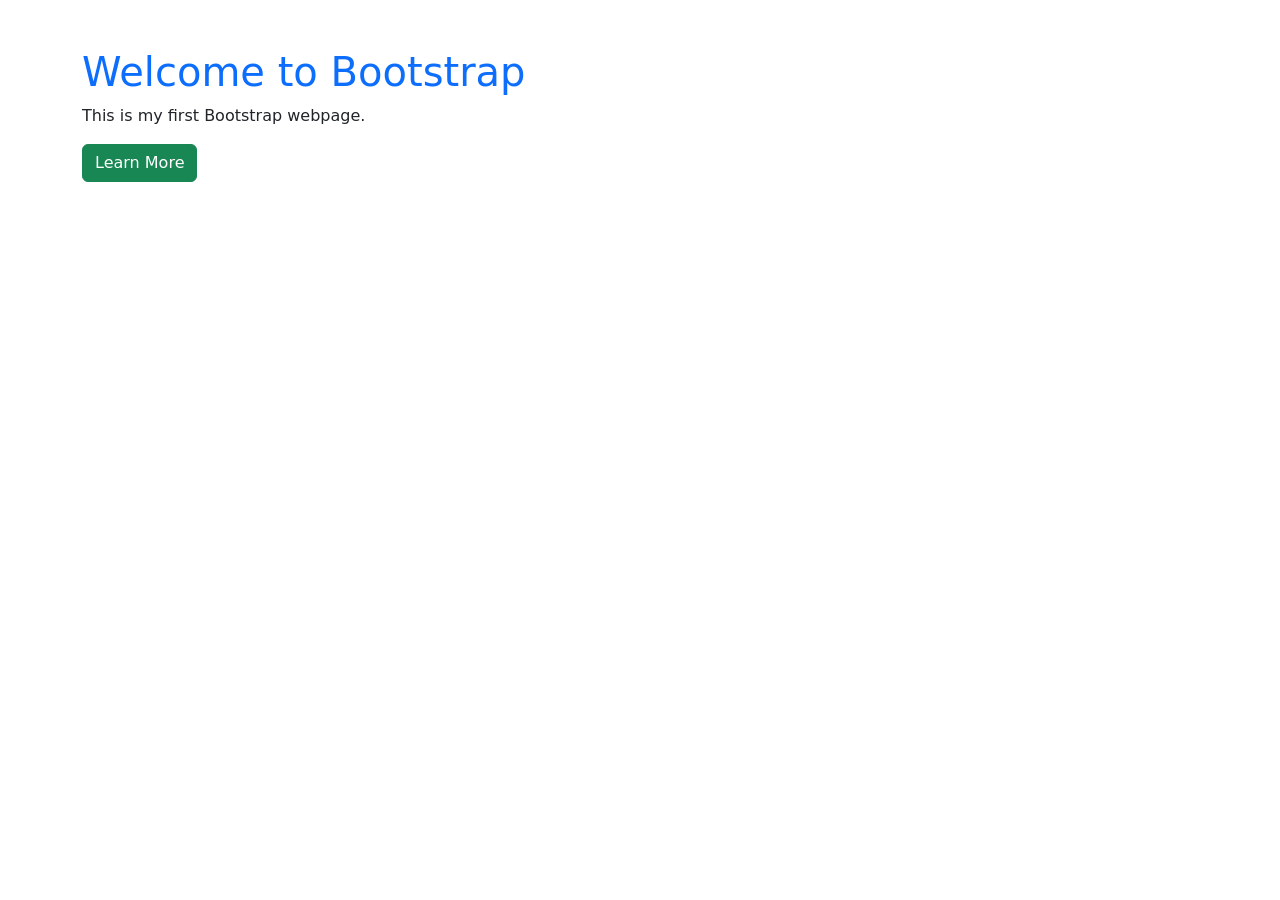
<file: module 01/index.html>
<!DOCTYPE html>
<html lang="en">

<head>
  <meta charset="UTF-8">
  <meta name="viewport" content="width=device-width, initial-scale=1.0">
  <title>Bootstrap </title>
  <link href="https://cdn.jsdelivr.net/npm/bootstrap@5.3.3/dist/css/bootstrap.min.css" rel="stylesheet">
</head>

<body>
  <div class="container mt-5">

    <h1 class="text-primary">
      Welcome to Bootstrap
    </h1>

    <p>
      This is my first Bootstrap webpage.
    </p>

    <button class="btn btn-success">
      Learn More
    </button>

  </div>



  <script src="https://cdn.jsdelivr.net/npm/bootstrap@5.3.3/dist/js/bootstrap.bundle.min.js"></script>
</body>

</html>
</file>
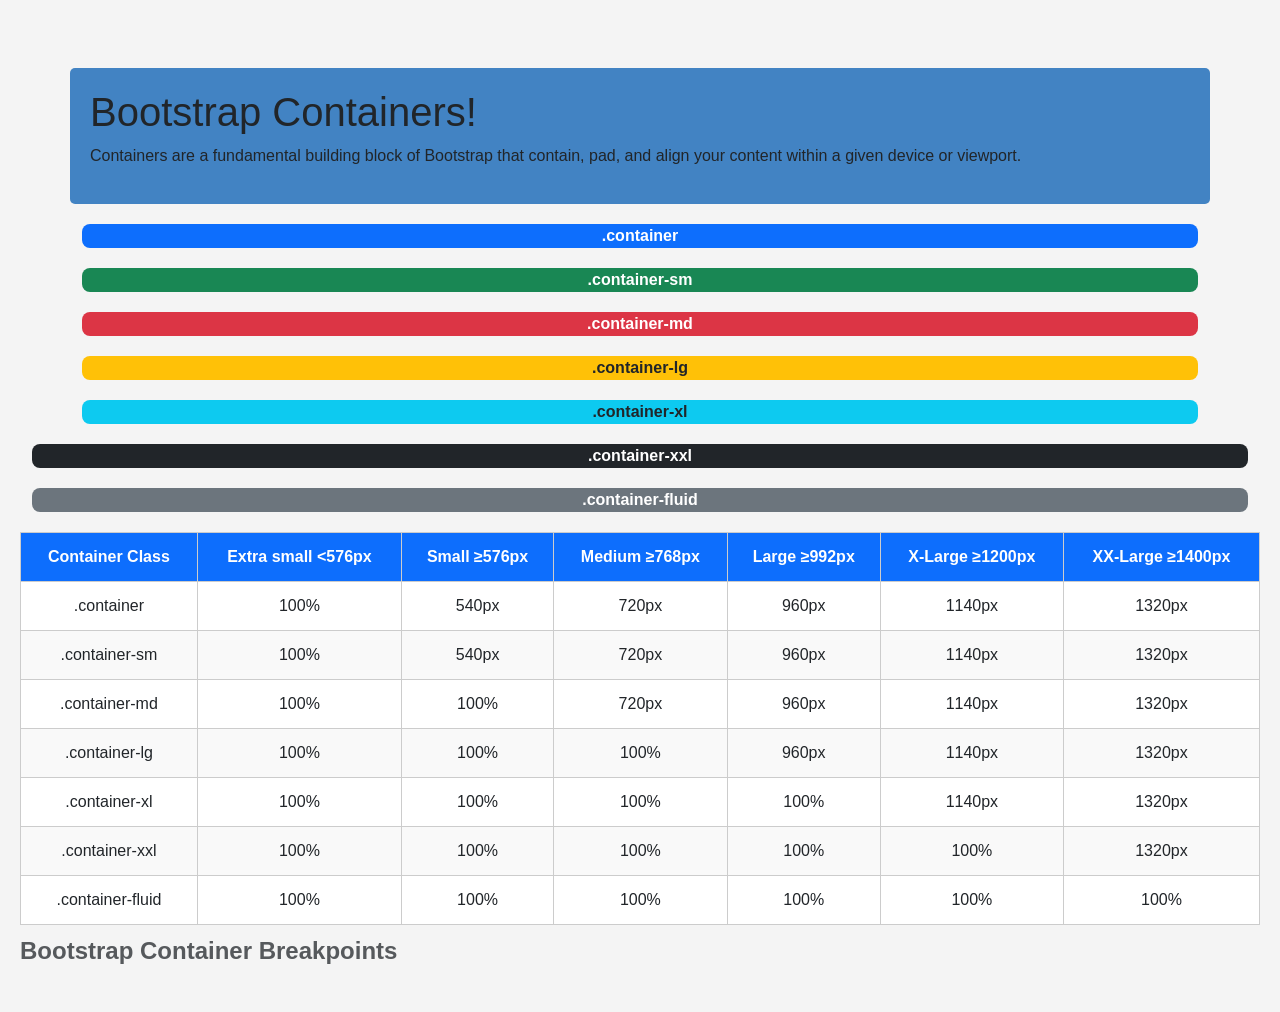
<file: module 02/index.html>
<!DOCTYPE html>
<html lang="en">
<head>
  <meta charset="UTF-8">
  <meta name="viewport" content="width=device-width, initial-scale=1.0">
  <title>Document</title>
  <link href="https://cdn.jsdelivr.net/npm/bootstrap@5.3.8/dist/css/bootstrap.min.css" rel="stylesheet">
  <link rel="stylesheet" href="style.css">
</head>
<body>
 <div class="container mt-5" id="container">
   
   <h1>Bootstrap Containers!</h1>
<p>

Containers are a fundamental building block of Bootstrap that contain, pad, and align your content within a given device or viewport.</p>

 </div>

  <!-- .container -->
  <div class="container">
    <div class="demo-box">
      .container
    </div>
  </div>

  <!-- .container-sm -->
  <div class="container-sm">
    <div class="demo-box bg-success">
      .container-sm
    </div>
  </div>

  <!-- .container-md -->
  <div class="container-md">
    <div class="demo-box bg-danger">
      .container-md
    </div>
  </div>

  <!-- .container-lg -->
  <div class="container-lg">
    <div class="demo-box bg-warning text-dark">
      .container-lg
    </div>
  </div>

  <!-- .container-xl -->
  <div class="container-xl">
    <div class="demo-box bg-info text-dark">
      .container-xl
    </div>
  </div>

  <!-- .container-xxl -->
  <div class="container-xxl">
    <div class="demo-box bg-dark">
      .container-xxl
    </div>
  </div>

  <!-- .container-fluid -->
  <div class="container-fluid">
    <div class="demo-box bg-secondary">
      .container-fluid
    </div>
  </div>

  <table>
    <caption>Bootstrap Container Breakpoints</caption>

    <thead>
      <tr>
        <th>Container Class</th>
        <th>Extra small &lt;576px</th>
        <th>Small ≥576px</th>
        <th>Medium ≥768px</th>
        <th>Large ≥992px</th>
        <th>X-Large ≥1200px</th>
        <th>XX-Large ≥1400px</th>
      </tr>
    </thead>

    <tbody>
      <tr>
        <td>.container</td>
        <td>100%</td>
        <td>540px</td>
        <td>720px</td>
        <td>960px</td>
        <td>1140px</td>
        <td>1320px</td>
      </tr>

      <tr>
        <td>.container-sm</td>
        <td>100%</td>
        <td>540px</td>
        <td>720px</td>
        <td>960px</td>
        <td>1140px</td>
        <td>1320px</td>
      </tr>

      <tr>
        <td>.container-md</td>
        <td>100%</td>
        <td>100%</td>
        <td>720px</td>
        <td>960px</td>
        <td>1140px</td>
        <td>1320px</td>
      </tr>

      <tr>
        <td>.container-lg</td>
        <td>100%</td>
        <td>100%</td>
        <td>100%</td>
        <td>960px</td>
        <td>1140px</td>
        <td>1320px</td>
      </tr>

      <tr>
        <td>.container-xl</td>
        <td>100%</td>
        <td>100%</td>
        <td>100%</td>
        <td>100%</td>
        <td>1140px</td>
        <td>1320px</td>
      </tr>

      <tr>
        <td>.container-xxl</td>
        <td>100%</td>
        <td>100%</td>
        <td>100%</td>
        <td>100%</td>
        <td>100%</td>
        <td>1320px</td>
      </tr>

      <tr>
        <td>.container-fluid</td>
        <td>100%</td>
        <td>100%</td>
        <td>100%</td>
        <td>100%</td>
        <td>100%</td>
        <td>100%</td>
      </tr>
    </tbody>

  </table>



</body>
</html>



  <script src="https://cdn.jsdelivr.net/npm/bootstrap@5.3.8/dist/js/bootstrap.bundle.min.js"></script>
</body>
</html>
</file>
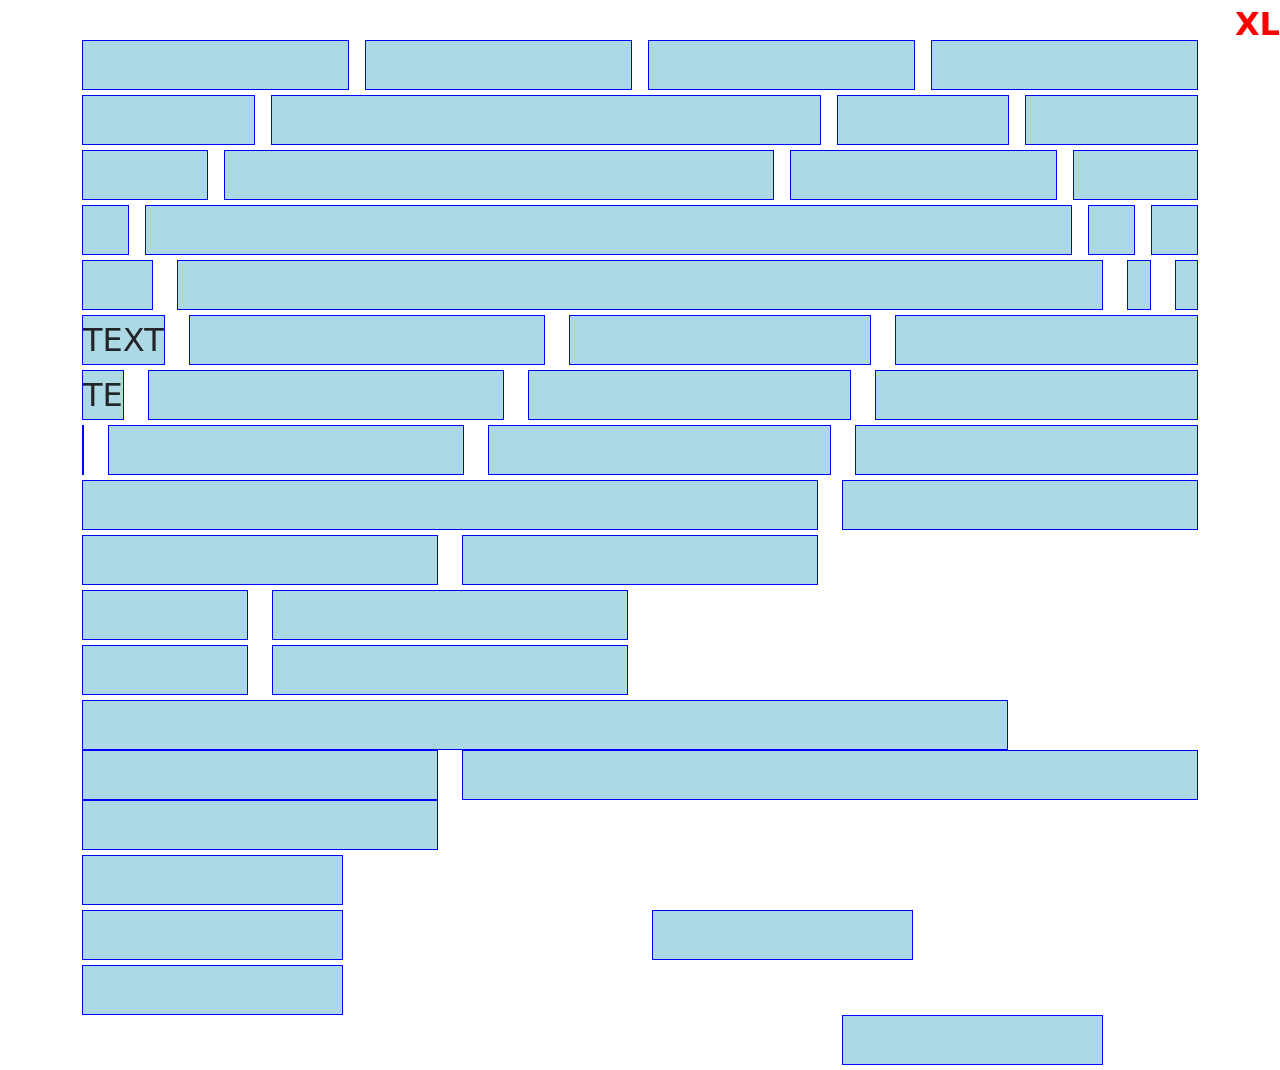
<file: module 03/index.html>
<!DOCTYPE html>
<html lang="en">
<head>
  <meta charset="UTF-8">
  <meta name="viewport" content="width=device-width, initial-scale=1.0">
  <title>Document</title>
  <link href="https://cdn.jsdelivr.net/npm/bootstrap@5.3.8/dist/css/bootstrap.min.css" rel="stylesheet">
  <link rel="stylesheet" href="style.css">
</head>
<body>
 <div class="container" id="container">
    <div class="row g-3">
      <div class="col">
        <div class="box"></div>
      </div>
      <div class="col">
        <div class="box"></div>
      </div>
      <div class="col">
        <div class="box"></div>
      </div>
      <div class="col">
        <div class="box"></div>
      </div>
      
    </div>

 </div>
  <div class="container" id="container">
    <!--  row like flex -->
    <div class="row g-3">   
      <div class="col">
        <div class="box"></div>
      </div>
      <div class="col-6">
        <div class="box"></div>
      </div>
      <div class="col">
        <div class="box"></div>
      </div>
      <div class="col">
        <div class="box"></div>
      </div>
      
    </div>

 </div>
 <div class="container" id="container">
    <!--  row like flex -->
    <div class="row g-3">   
      <div class="col">
        <div class="box"></div>
      </div>
      <div class="col-6">
        <div class="box"></div>
      </div>
      <div class="col-3">
        <div class="box"></div>
      </div>
      <div class="col">
        <div class="box"></div>
      </div>
      
    </div>
 </div>
  <div class="container" id="container">
    <!--  row like flex -->
    <div class="row g-3">   
      <div class="col">
        <div class="box"></div>
      </div>
      <div class="col-10">
        <div class="box"></div>
      </div>
      <div class="col">
        <div class="box"></div>
      </div>
      <div class="col">
        <div class="box"></div>
      </div>
      
    </div>
 </div>
   <div class="container" id="container">
    <!--  row like flex -->
    <div class="row">   
      <div class="col-1">
        <div class="box"></div>
      </div>
      <div class="col-10">
        <div class="box"></div>
      </div>
      <div class="col">
        <div class="box"></div>
      </div>
      <div class="col">
        <div class="box"></div>
      </div>
      
    </div>
 </div>
   <div class="container" id="container">
    <!--  row like flex -->
    <div class="row">   
      <div class="col-auto">
        <div class="box">TEXT</div>
      </div>
      <div class="col-4">
        <div class="box"></div>
      </div>
      <div class="col">
        <div class="box"></div>
      </div>
      <div class="col">
        <div class="box"></div>
      </div>
      
    </div>
 </div>
 <div class="container" id="container">
    <!--  row like flex -->
    <div class="row">   
      <div class="col-auto">
        <div class="box">TE</div>
      </div>
      <div class="col-4">
        <div class="box"></div>
      </div>
      <div class="col">
        <div class="box"></div>
      </div>
      <div class="col">
        <div class="box"></div>
      </div>
      
    </div>
 </div>
  <div class="container" id="container">
    <!--  row like flex -->
    <div class="row">   
      <div class="col-auto">
        <div class="box"></div>
      </div>
      <div class="col-4">
        <div class="box"></div>
      </div>
      <div class="col">
        <div class="box"></div>
      </div>
      <div class="col">
        <div class="box"></div>
      </div>
      
    </div>
 </div>
<div class="container" id="container">
    <!--  row like flex -->
    <div class="row">   
      <div class="col-8">
        <div class="box"></div>
      </div>
      <div class="col-4">
        <div class="box"></div>
      </div>
    </div>
 </div>
 <div class="container" id="container">
    <!--  row like flex -->
    <div class="row">   
      <div class="col-lg-4 col-8">
        <div class="box"></div>
      </div>
      <div class="col-4">
        <div class="box"></div>
      </div>
    </div>
 </div>
  <div class="container" id="container">
    <!--  row like flex -->
    <div class="row">   
      <div class="col-xl-2 col-lg-4 col-8">
        <div class="box"></div>
      </div>
      <div class="col-4">
        <div class="box"></div>
      </div>
    </div>
 </div>
<div class="container" id="container">
    <!--  row like flex -->
    <div class="row">   
      <!-- wrap, because in md sm no define col size -->
      <div class="col-xl-2 col-lg-4">
        <div class="box"></div>
      </div>
      <div class="col-4">
        <div class="box"></div>
      </div>
    </div>
 </div>
 <div class="container" id="container">
    <!--  row like flex -->
    <div class="row">   
        <div class="col-10">
        <div class="box"></div>
      </div>
      <div class="col-4">
        <div class="box"></div>
      </div>
      <div class="col-8">
        <div class="box"></div>
      </div>
      <div class="col-4">
        <div class="box"></div>
      </div>
    </div>
 </div>
 <div class="container" id="container">
    <!--  row like flex -->
    <div class="row">   
        <div class="col col-lg-3">
        <div class="box"></div>
      </div>
    
    </div>
 </div>
 <div class="container" id="container">
    <!--  row like flex -->
    <div class="row">   
        <div class="col-3">
        <div class="box"></div>
      </div>
       <div class="col-3 offset-3">
        <div class="box"></div>
      </div>
    </div>
 </div>
 <div class="container" id="container">
    <!--  row like flex -->
    <div class="row">   
        <div class="col-3">
        <div class="box"></div>
      </div>
       <div class="col-3 offset-8">
        <div class="box"></div>
      </div>
    </div>
 </div
 

  <script src="https://cdn.jsdelivr.net/npm/bootstrap@5.3.8/dist/js/bootstrap.bundle.min.js"></script>
</body>
</html>
</file>
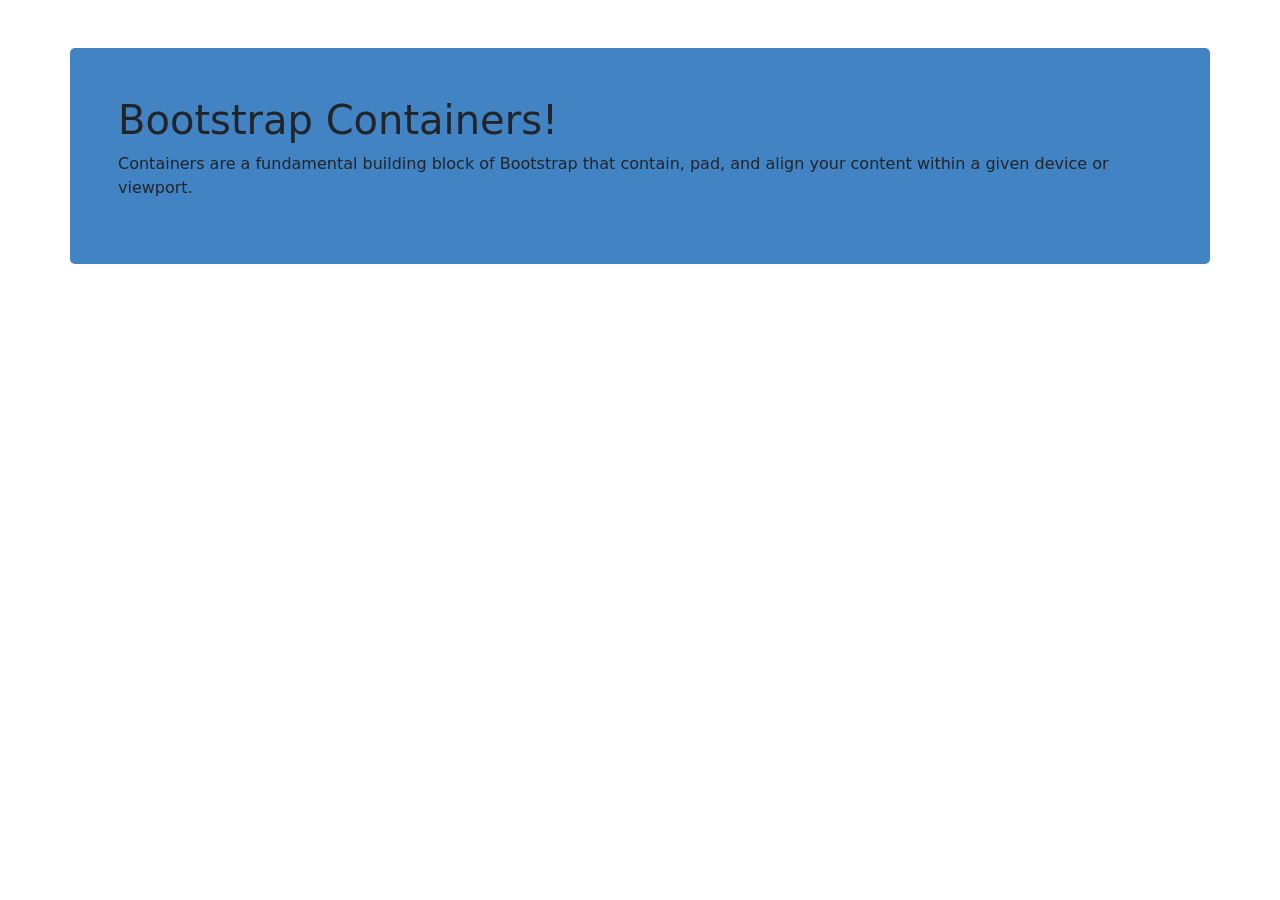
<file: module 04/index.html>
<!DOCTYPE html>
<html lang="en">
<head>
  <meta charset="UTF-8">
  <meta name="viewport" content="width=device-width, initial-scale=1.0">
  <title>Bootstrap utilities</title>
  <link href="https://cdn.jsdelivr.net/npm/bootstrap@5.3.0/dist/css/bootstrap.min.css" rel="stylesheet">
  <link rel="stylesheet" href="style.css">
</head>
<body>
  <div class=" container my-5 p-5" id="container">
   
   <h1 class=" " >Bootstrap Containers!</h1>
<p class=" ">
Containers are a fundamental building block of Bootstrap that contain, pad, and align your content within a given device or viewport.</p>

</div>

  <script src="https://cdn.jsdelivr.net/npm/bootstrap@5.3.0/dist/js/bootstrap.bundle.min.js"></script>
</body>
</html>
</file>
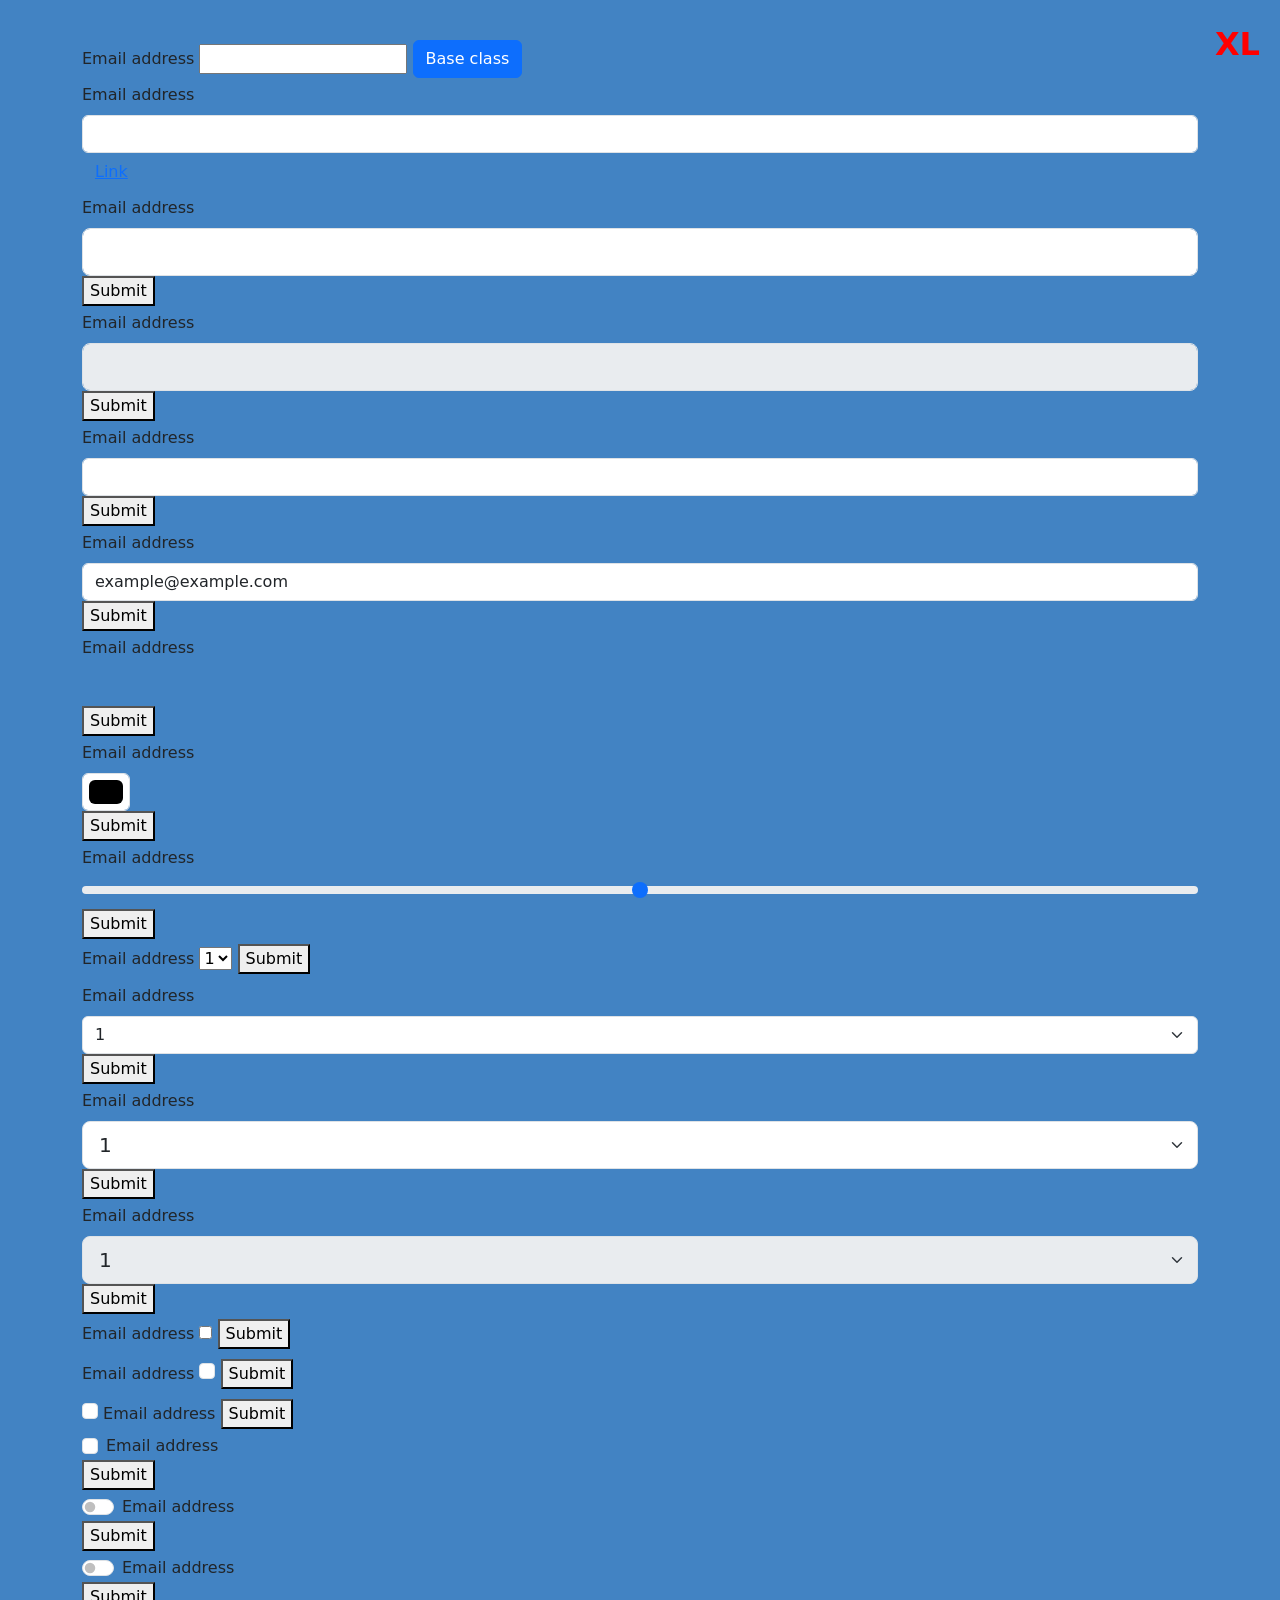
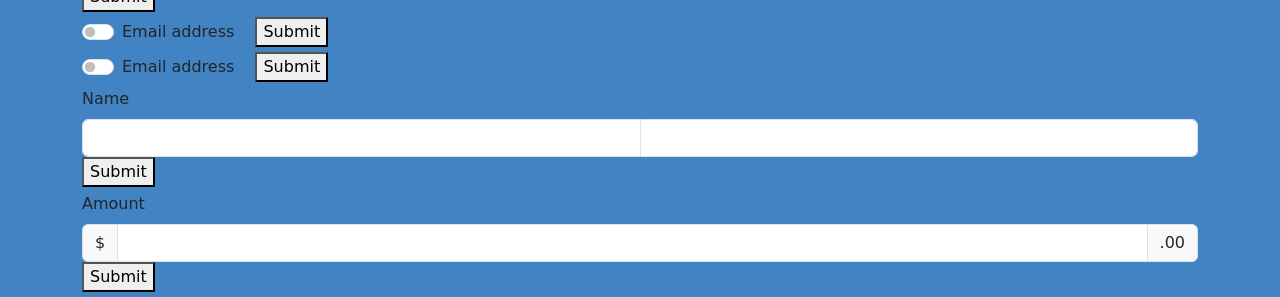
<file: module 05/index.html>
<!DOCTYPE html>
<html lang="en">

<head>
  <meta charset="UTF-8">
  <meta name="viewport" content="width=device-width, initial-scale=1.0">
  <title>Document</title>
  <link href="https://cdn.jsdelivr.net/npm/bootstrap@5.3.8/dist/css/bootstrap.min.css" rel="stylesheet">
  <link rel="stylesheet" href="style.css">
</head>

<body>
  <div class="container" id="container">
    <form>
      <label for="email">Email address</label>
      <input type="email" id="email">
<button type="button" class="btn btn-primary">Base class</button>
    </form>
  </div>

  <div class="container" id="container">
    <form>
      <label for="email" class="form-label">Email address</label>
      <input type="email" id="email" class="form-control">
  <button type="button" class="btn btn-link">Link</button>
    </form>
  </div>

  <div class="container" id="container">
    <form>
      <label for="email" class="form-label">Email address</label>
      <input type="email" id="email" class="form-control form-control-lg form-control-sm ">
      <button>Submit</button>
    </form>
  </div>

  <div class="container" id="container">
    <form>
      <label for="email" class="form-label">Email address</label>
      <input type="email" id="email" disabled class="form-control form-control-lg form-control-sm ">
      <button>Submit</button>
    </form>
  </div>
  <div class="container" id="container">
    <form>
      <label for="email" class="form-label">Email address</label>
      <input type="email" id="email" readonly class="form-control">
      <button>Submit</button>
    </form>
  </div>
  <div class="container" id="container">
    <form>
      <label for="email" class="form-label">Email address</label>
      <input type="email" id="email" value="example@example.com" class="form-control">
      <button>Submit</button>
    </form>
  </div>
  <div class="container" id="container">
    <form>
      <label for="email" class="form-label">Email address</label>
      <input type="email" id="email" class="form-control form-control-plaintext">
      <button>Submit</button>
    </form>
  </div>
  <div class="container" id="container">
    <form>
      <label for="email" class="form-label">Email address</label>
      <input type="color" id="email" class="form-control form-control-color">
      <button>Submit</button>
    </form>
  </div>
  <div class="container" id="container">
    <form>
      <label for="email" class="form-label">Email address</label>
      <input type="range" id="email" class="form-range">
      <button>Submit</button>
    </form>
  </div>
  <div class="container" id="container">
    <form>
      <label for="email" class="form-label">Email address</label>
      <select>
        <option>1</option>
        <option>2</option>
        <option>3</option>
      </select>
      <button>Submit</button>
    </form>
  </div>

  <div class="container" id="container">
    <form>
      <label for="email" class="form-label">Email address</label>
      <select class="form-select">
        <option>1</option>
        <option>2</option>
        <option>3</option>
      </select>
      <button>Submit</button>
    </form>
  </div>
  <div class="container" id="container">
    <form>
      <label for="email" class="form-label">Email address</label>
      <select class="form-select form-select-lg form-select-sm">
        <option>1</option>
        <option>2</option>
        <option>3</option>
      </select>
      <button>Submit</button>
    </form>
  </div>
  <div class="container" id="container">
    <form>
      <label for="email" class="form-label">Email address</label>
      <select class="form-select form-select-lg form-select-sm" disabled>
        <option>1</option>
        <option>2</option>
        <option>3</option>
      </select>
      <button>Submit</button>
    </form>
  </div>
  <div class="container" id="container">
    <form>
      <label for="email" class="form-label">Email address</label>
      <input type="checkbox">
      <button>Submit</button>
    </form>
  </div>
 <div class="container" id="container">
    <form>
      <label for="email" class="form-label">Email address</label>
      <input type="checkbox" class="form-check-input">
      <button>Submit</button>
    </form>
  </div>
 <div class="container" id="container">
    <form>
     <input type="checkbox" class="form-check-input">
       <label for="email" class="form-check-label">Email address</label>
      <button>Submit</button>
    </form>
  </div>
 <div class="container" id="container">
    <form>
      <div class="form-check">
        <input type="checkbox" class="form-check-input">
       <label for="email" class="form-check-label">Email address</label>
        </div>
        <button>Submit</button>
    </form>
  </div>
 <div class="container" id="container">
    <form>
      <div class="form-check form-switch">
        <input type="checkbox" class="form-check-input">
       <label for="email" class="form-check-label">Email address</label>
        </div>
        <button>Submit</button>
    </form>
  </div>
<div class="container" id="container">
    <form>
      <div class="form-check form-switch">
        <input type="checkbox" class="form-check-input">
       <label for="email" class="form-check-label">Email address</label>
        </div>
        <button>Submit</button>
    </form>
  </div>
<div class="container" id="container">
    <form>
      <div class="form-check form-switch form-check-inline">
        <input type="checkbox" class="form-check-input">
       <label for="email" class="form-check-label">Email address</label>
        </div>
        <button>Submit</button>
    </form>
  </div>
<div class="container" id="container">
    <form>
      <div class="form-check form-switch form-check-inline">
        <input type="checkbox" class="form-check-input">
       <label for="email" class="form-check-label">Email address</label>
        </div>
        <button>Submit</button>
    </form>
  </div>
<div class="container" id="container">
    <form>
       <label for="text" class="form-label">Name</label>
      <div class="input-group">
       <input type="text" id="text" class="form-control">
       <input type="text" id="text2" class="form-control">
       
        </div>
        <button>Submit</button>
    </form>
  </div>
<div class="container" id="container">
    <form>
       <label for="text" class="form-label">Amount</label>
      <div class="input-group">
        <div class="input-group-text">$</div>
       <input type="number" id="text" class="form-control">
        <div class="input-group-text">.00</div>
          
        </div>
        <button>Submit</button>
    </form>
  </div>



  <script src="https://cdn.jsdelivr.net/npm/bootstrap@5.3.8/dist/js/bootstrap.bundle.min.js"></script>
</body>

</html>
</file>
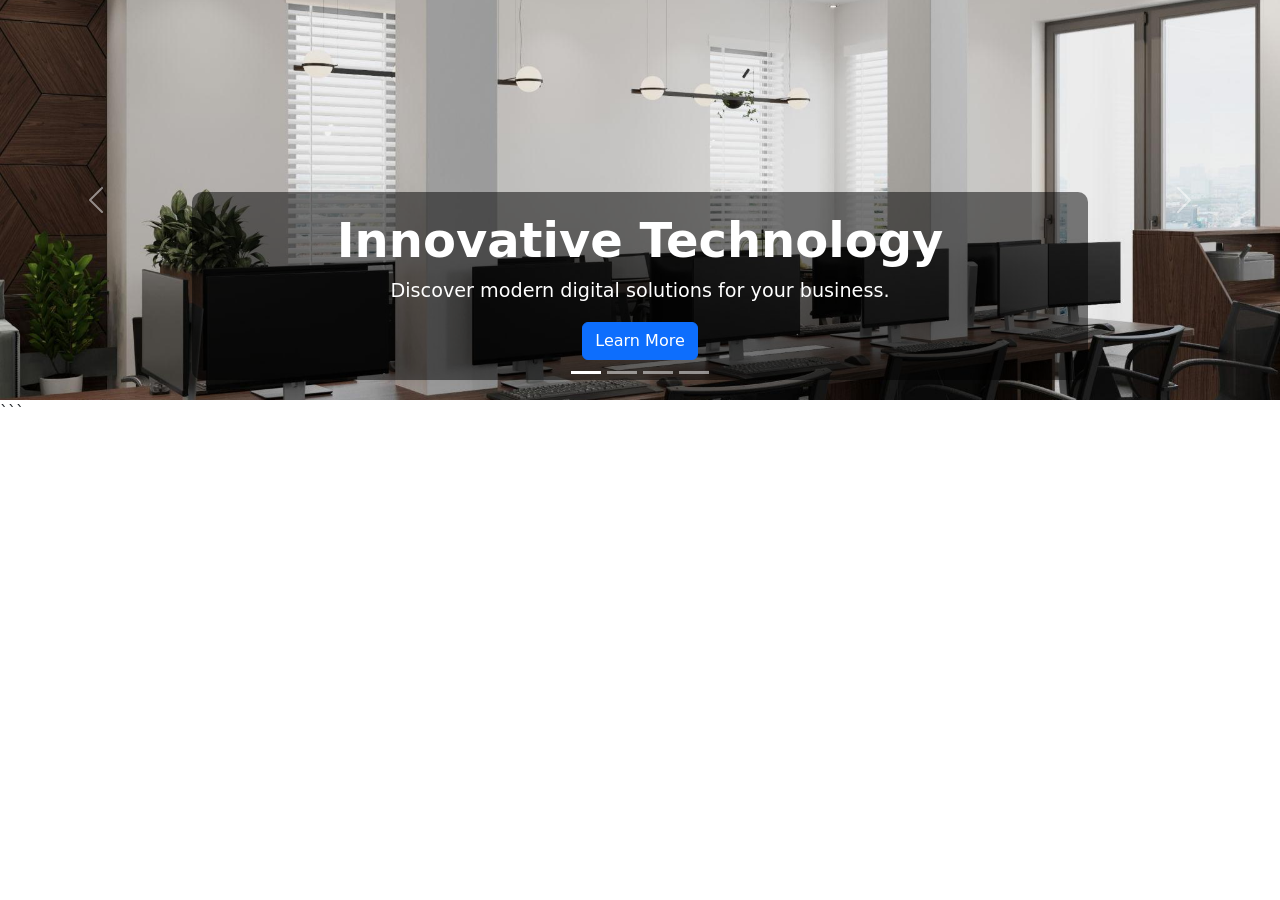
<file: module 07/index.html>
<!DOCTYPE html>
<html lang="en">
<head>
    <meta charset="UTF-8">
    <meta name="viewport" content="width=device-width, initial-scale=1.0">
    <title>Professional Bootstrap 5 Carousel</title>

    <!-- Bootstrap 5 CSS -->
    <link href="https://cdn.jsdelivr.net/npm/bootstrap@5.3.3/dist/css/bootstrap.min.css" rel="stylesheet">

    <style>
        .carousel-item img{
            height: 400px;
            object-fit: cover;
        }

        .carousel-caption{
            background: rgba(0,0,0,0.5);
            padding: 20px;
            border-radius: 10px;
        }

        .carousel-caption h2{
            font-size: 3rem;
            font-weight: bold;
        }

        .carousel-caption p{
            font-size: 1.2rem;
        }
    </style>
</head>
<body>

<div id="mainSlider" class="carousel slide carousel-fade"
     data-bs-ride="carousel">

       <!-- Slides -->
    <div class="carousel-inner">

        <!-- Slide 1 -->
        <div class="carousel-item active">
            <img src="images/1.jpg" class="d-block w-100"
                 alt="Technology">
            <div class="carousel-caption">
                <h2>Innovative Technology</h2>
                <p>Discover modern digital solutions for your business.</p>
                <a href="#" class="btn btn-primary">
                    Learn More
                </a>
            </div>
        </div>

        <!-- Slide 2 -->
        <div class="carousel-item">
            <img src="images/2.jpg"
                 class="d-block w-100"
                 alt="Business">
            <div class="carousel-caption">
                <h2>Business Growth</h2>
                <p>Build strong strategies to achieve success.</p>
                <a href="#" class="btn btn-success">
                    Get Started
                </a>
            </div>
        </div>

        <!-- Slide 3 -->
        <div class="carousel-item">
            <img src="images/3.jpg"
                 class="d-block w-100"
                 alt="Teamwork">
            <div class="carousel-caption">
                <h2>Professional Team</h2>
                <p>Working together to create outstanding results.</p>
                <a href="#" class="btn btn-warning">
                    Meet Our Team
                </a>
            </div>
        </div>

        <!-- Slide 4 -->
        <div class="carousel-item">
            <img src="images/4.jpg"
                 class="d-block w-100"
                 alt="Future">
            <div class="carousel-caption">
                <h2>Shape the Future</h2>
                <p>Empowering businesses with innovative solutions.</p>
                <a href="#" class="btn btn-danger">
                    Contact Us
                </a>
            </div>
        </div>

    </div>

    <!-- Previous Button -->
    <button class="carousel-control-prev"
            type="button"
            data-bs-target="#mainSlider"
            data-bs-slide="prev">

        <span class="carousel-control-prev-icon"></span>
    </button>

    <!-- Next Button -->
    <button class="carousel-control-next"
            type="button"
            data-bs-target="#mainSlider"
            data-bs-slide="next">

        <span class="carousel-control-next-icon"></span>
    </button>
     <!-- Indicators -->
    <div class="carousel-indicators">
        <button type="button" data-bs-target="#mainSlider"
                data-bs-slide-to="0" class="active"></button>

        <button type="button" data-bs-target="#mainSlider"
                data-bs-slide-to="1"></button>

        <button type="button" data-bs-target="#mainSlider"
                data-bs-slide-to="2"></button>

        <button type="button" data-bs-target="#mainSlider"
                data-bs-slide-to="3"></button>
    </div>

</div>

<!-- Bootstrap JS -->
<script src="https://cdn.jsdelivr.net/npm/bootstrap@5.3.3/dist/js/bootstrap.bundle.min.js"></script>

</body>
</html>
```
</file>
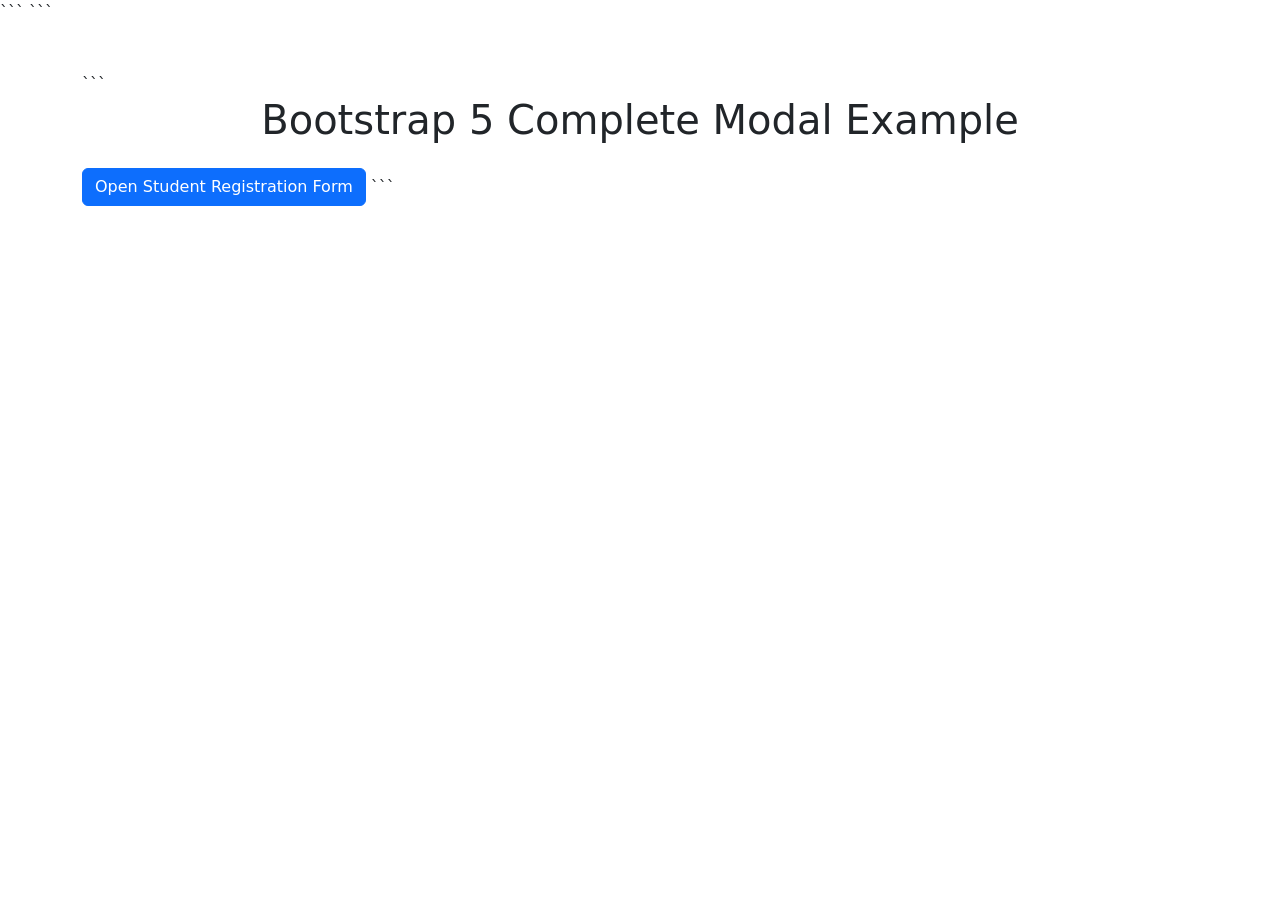
<file: module 08/index.html>
<!DOCTYPE html>

<html lang="en">
<head>
    <meta charset="UTF-8">
    <meta name="viewport" content="width=device-width, initial-scale=1.0">
    <title>Complete Bootstrap 5 Modal</title>

```
<!-- Bootstrap CSS -->
<link href="https://cdn.jsdelivr.net/npm/bootstrap@5.3.3/dist/css/bootstrap.min.css" rel="stylesheet">
```

</head>
<body>

<div class="container mt-5">

```
<h1 class="text-center mb-4">Bootstrap 5 Complete Modal Example</h1>

<!-- Button Trigger -->
<button class="btn btn-primary"
        data-bs-toggle="modal"
        data-bs-target="#studentModal">
    Open Student Registration Form
</button>
```

</div>

<!-- Modal -->

<div class="modal fade"
     id="studentModal"
     tabindex="-1"
     aria-labelledby="studentModalLabel"
     aria-hidden="true"
     data-bs-backdrop="static"
     data-bs-keyboard="false">

```
<div class="modal-dialog modal-lg modal-dialog-centered modal-dialog-scrollable">

    <div class="modal-content">

        <!-- Modal Header -->
        <div class="modal-header">
            <h5 class="modal-title" id="studentModalLabel">
                Student Registration Form
            </h5>

            <button type="button"
                    class="btn-close"
                    data-bs-dismiss="modal"
                    aria-label="Close">
            </button>
        </div>

        <!-- Modal Body -->
        <div class="modal-body">

            <form>

                <div class="row mb-3">
                    <div class="col-md-6">
                        <label class="form-label">First Name</label>
                        <input type="text"
                               class="form-control"
                               placeholder="Enter First Name">
                    </div>

                    <div class="col-md-6">
                        <label class="form-label">Last Name</label>
                        <input type="text"
                               class="form-control"
                               placeholder="Enter Last Name">
                    </div>
                </div>

                <div class="mb-3">
                    <label class="form-label">Email Address</label>
                    <input type="email"
                           class="form-control"
                           placeholder="Enter Email">
                </div>

                <div class="mb-3">
                    <label class="form-label">Phone Number</label>
                    <input type="tel"
                           class="form-control"
                           placeholder="Enter Phone Number">
                </div>

                <div class="mb-3">
                    <label class="form-label">Department</label>
                    <select class="form-select">
                        <option>Select Department</option>
                        <option>Computer Science</option>
                        <option>Business Studies</option>
                        <option>Electrical Engineering</option>
                        <option>Mathematics</option>
                    </select>
                </div>

                <div class="mb-3">
                    <label class="form-label">Address</label>
                    <textarea class="form-control"
                              rows="4"
                              placeholder="Enter Address"></textarea>
                </div>

                <div class="mb-3">
                    <label class="form-label">Comments</label>
                    <textarea class="form-control"
                              rows="6"
                              placeholder="Additional Information"></textarea>
                </div>

            </form>

        </div>

        <!-- Modal Footer -->
        <div class="modal-footer">

            <button type="reset"
                    class="btn btn-warning">
                Reset
            </button>

            <button type="button"
                    class="btn btn-secondary"
                    data-bs-dismiss="modal">
                Close
            </button>

            <button type="submit"
                    class="btn btn-success">
                Submit
            </button>

        </div>

    </div>

</div>
```

</div>

<!-- Bootstrap JS Bundle -->

<script src="https://cdn.jsdelivr.net/npm/bootstrap@5.3.3/dist/js/bootstrap.bundle.min.js"></script>

</body>
</html>
</file>
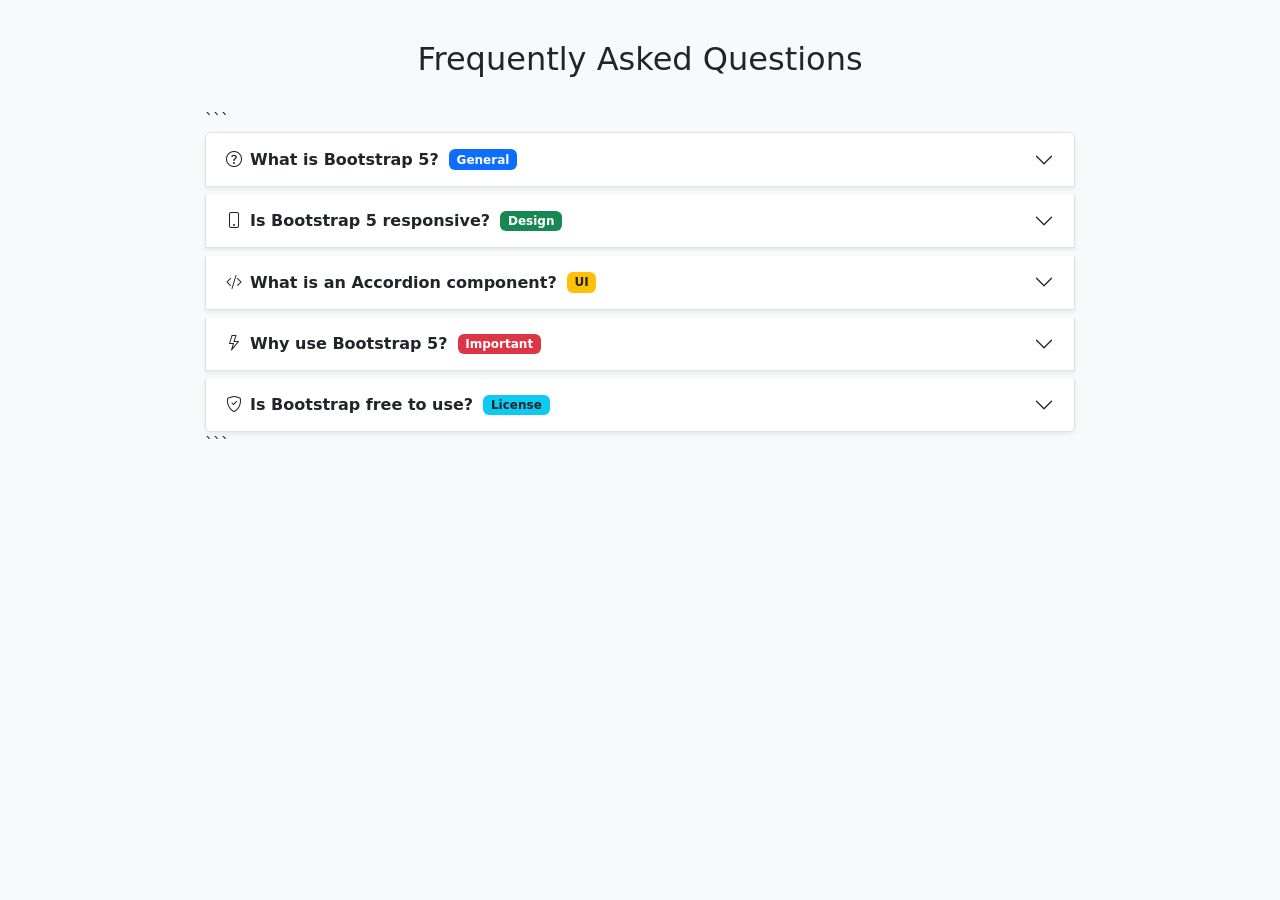
<file: module 09/index.html>
<!DOCTYPE html>

<html lang="en">
<head>
  <meta charset="UTF-8">
  <meta name="viewport" content="width=device-width, initial-scale=1.0">
  <title>Professional Bootstrap 5 Accordion</title>

  <!-- Bootstrap 5 CSS -->

  <link href="https://cdn.jsdelivr.net/npm/bootstrap@5.3.3/dist/css/bootstrap.min.css" rel="stylesheet">

  <!-- Bootstrap Icons -->

  <link href="https://cdn.jsdelivr.net/npm/bootstrap-icons@1.11.3/font/bootstrap-icons.css" rel="stylesheet">

  <style>
    body {
      background: #f8f9fa;
    }

    .faq-section {
      max-width: 900px;
      margin: auto;
      padding: 40px 15px;
    }

    .faq-title {
      text-align: center;
      margin-bottom: 30px;
    }

    .accordion-button {
      font-weight: 600;
    }

    .accordion-button:not(.collapsed) {
      color: #fff;
      background-color: #0d6efd;
    }

    .accordion-button:focus {
      box-shadow: none;
    }

    .badge-custom {
      font-size: 12px;
      margin-left: 10px;
    }
  </style>

</head>

<body>

<div class="faq-section">

  <h2 class="faq-title">Frequently Asked Questions</h2>

  <div class="accordion" id="faqAccordion">

```
<!-- Item 1 -->
<div class="accordion-item mb-2 shadow-sm">

  <h2 class="accordion-header">
    <button class="accordion-button collapsed"
            type="button"
            data-bs-toggle="collapse"
            data-bs-target="#faq1">

      <i class="bi bi-question-circle me-2"></i>
      What is Bootstrap 5?
      <span class="badge bg-primary badge-custom">General</span>

    </button>
  </h2>

  <div id="faq1"
       class="accordion-collapse collapse"
       data-bs-parent="#faqAccordion">

    <div class="accordion-body">
      Bootstrap 5 is a modern front-end framework used to build responsive and mobile-first websites quickly using HTML, CSS, and JavaScript.
    </div>

  </div>
</div>

<!-- Item 2 -->
<div class="accordion-item mb-2 shadow-sm">

  <h2 class="accordion-header">
    <button class="accordion-button collapsed"
            type="button"
            data-bs-toggle="collapse"
            data-bs-target="#faq2">

      <i class="bi bi-phone me-2"></i>
      Is Bootstrap 5 responsive?
      <span class="badge bg-success badge-custom">Design</span>

    </button>
  </h2>

  <div id="faq2"
       class="accordion-collapse collapse"
       data-bs-parent="#faqAccordion">

    <div class="accordion-body">
      Yes, Bootstrap 5 is fully responsive and adapts to all screen sizes including mobile, tablet, and desktop devices.
    </div>

  </div>
</div>

<!-- Item 3 -->
<div class="accordion-item mb-2 shadow-sm">

  <h2 class="accordion-header">
    <button class="accordion-button collapsed"
            type="button"
            data-bs-toggle="collapse"
            data-bs-target="#faq3">

      <i class="bi bi-code-slash me-2"></i>
      What is an Accordion component?
      <span class="badge bg-warning text-dark badge-custom">UI</span>

    </button>
  </h2>

  <div id="faq3"
       class="accordion-collapse collapse"
       data-bs-parent="#faqAccordion">

    <div class="accordion-body">
      An accordion is a UI component that allows users to expand and collapse sections of content, helping to organize information efficiently.
    </div>

  </div>
</div>

<!-- Item 4 -->
<div class="accordion-item mb-2 shadow-sm">

  <h2 class="accordion-header">
    <button class="accordion-button collapsed"
            type="button"
            data-bs-toggle="collapse"
            data-bs-target="#faq4">

      <i class="bi bi-lightning me-2"></i>
      Why use Bootstrap 5?
      <span class="badge bg-danger badge-custom">Important</span>

    </button>
  </h2>

  <div id="faq4"
       class="accordion-collapse collapse"
       data-bs-parent="#faqAccordion">

    <div class="accordion-body">
      Bootstrap 5 helps developers build modern, responsive websites faster with prebuilt components and a powerful grid system.
    </div>

  </div>
</div>

<!-- Item 5 -->
<div class="accordion-item shadow-sm">

  <h2 class="accordion-header">
    <button class="accordion-button collapsed"
            type="button"
            data-bs-toggle="collapse"
            data-bs-target="#faq5">

      <i class="bi bi-shield-check me-2"></i>
      Is Bootstrap free to use?
      <span class="badge bg-info text-dark badge-custom">License</span>

    </button>
  </h2>

  <div id="faq5"
       class="accordion-collapse collapse"
       data-bs-parent="#faqAccordion">

    <div class="accordion-body">
      Yes, Bootstrap is completely free and open-source under the MIT license.
    </div>

  </div>
</div>
```

  </div>

</div>

<!-- Bootstrap JS -->

<script src="https://cdn.jsdelivr.net/npm/bootstrap@5.3.3/dist/js/bootstrap.bundle.min.js"></script>

</body>
</html>
</file>
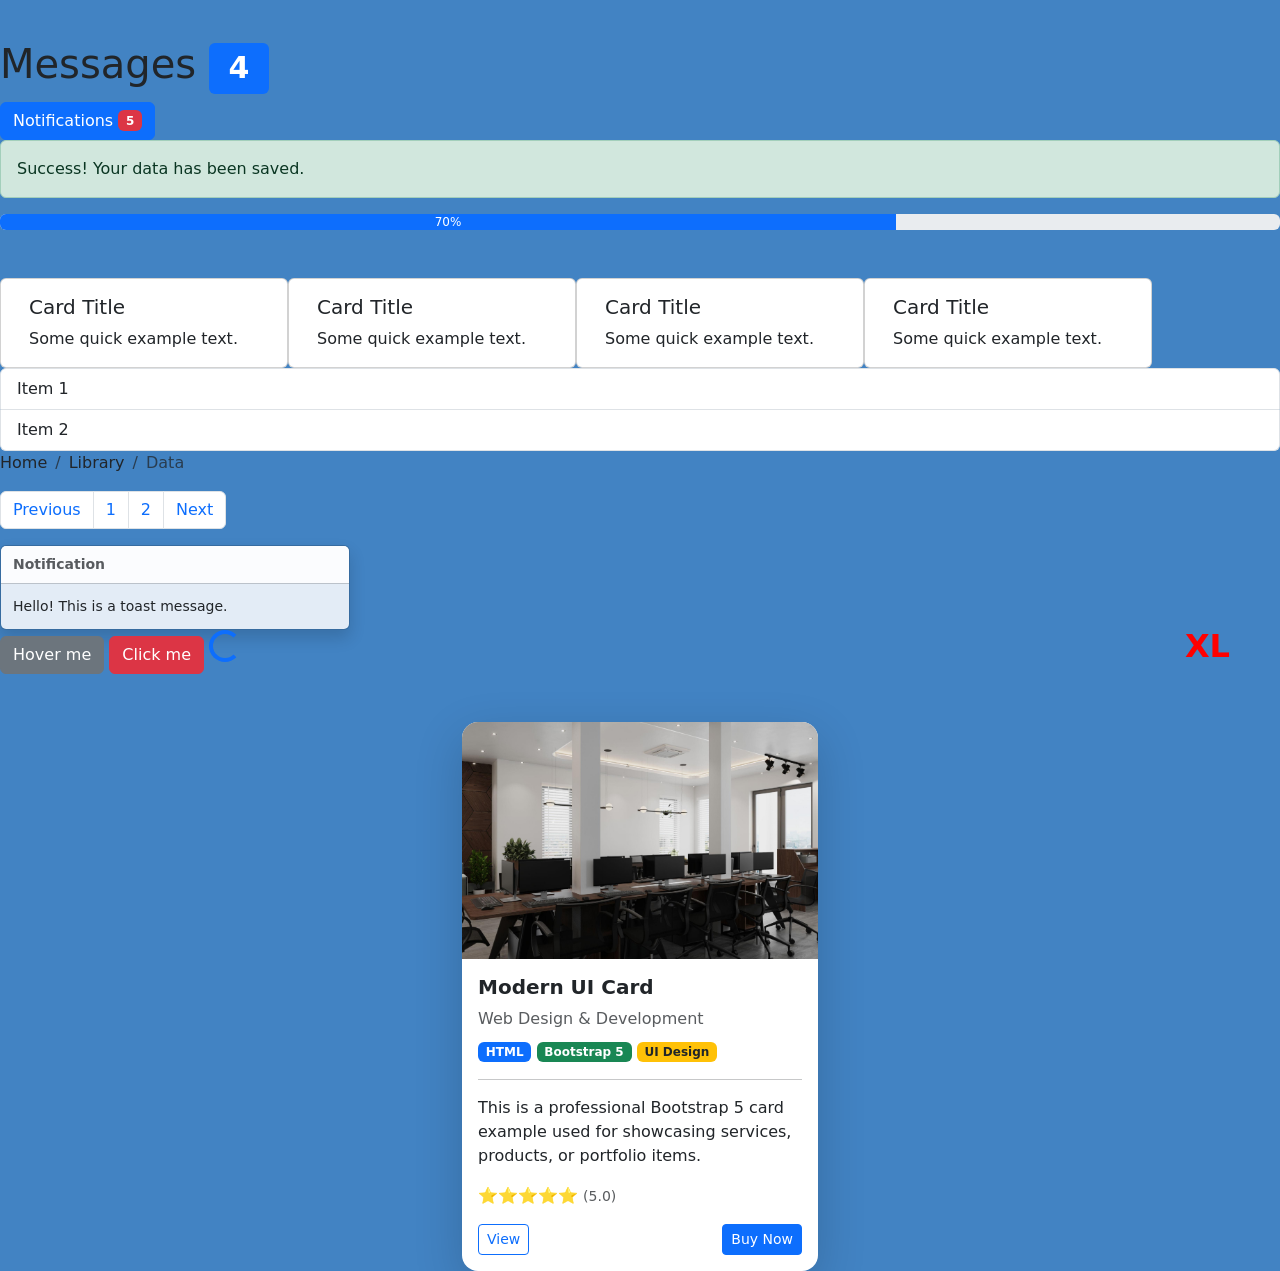
<file: module 11/index.html>
<!DOCTYPE html>

<html lang="en">

<head>
  <meta charset="UTF-8">
  <meta name="viewport" content="width=device-width, initial-scale=1.0">
  <title>Professional Bootstrap 5 Accordion</title>

  <!-- Bootstrap 5 CSS -->
  <link href="https://cdn.jsdelivr.net/npm/bootstrap@5.3.8/dist/css/bootstrap.min.css" rel="stylesheet"
    integrity="sha384-sRIl4kxILFvY47J16cr9ZwB07vP4J8+LH7qKQnuqkuIAvNWLzeN8tE5YBujZqJLB" crossorigin="anonymous">
  <link href="style.css" rel="stylesheet">
</head>

<body>

 <h1>Messages <span class="badge bg-primary">4</span></h1>


<button class="btn btn-primary">
  Notifications <span class="badge bg-danger">5</span>
</button>
<div class="alert alert-success">
  Success! Your data has been saved.
</div>
<div class="progress mb-5">
  <div class="progress-bar" style="width: 70%;">70%</div>
</div>

<div class="container-fluid">
  <div class="row">
    <div class="card" style="width: 18rem;">
  <div class="card-body">
    <h5 class="card-title">Card Title</h5>
    <p class="card-text">Some quick example text.</p>
  </div>
</div>
<div class="card" style="width: 18rem;">
  <div class="card-body">
    <h5 class="card-title">Card Title</h5>
    <p class="card-text">Some quick example text.</p>
  </div>
</div>
<div class="card" style="width: 18rem;">
  <div class="card-body">
    <h5 class="card-title">Card Title</h5>
    <p class="card-text">Some quick example text.</p>
  </div>
</div>
<div class="card" style="width: 18rem;">
  <div class="card-body">
    <h5 class="card-title">Card Title</h5>
    <p class="card-text">Some quick example text.</p>
  </div>
</div>
</div>
</div>
<ul class="list-group">
  <li class="list-group-item">Item 1</li>
  <li class="list-group-item">Item 2</li>
</ul>
<nav>
  <ol class="breadcrumb">
    <li class="breadcrumb-item">Home</li>
    <li class="breadcrumb-item">Library</li>
    <li class="breadcrumb-item active">Data</li>
  </ol>
</nav>

<nav>
  <ul class="pagination">
    <li class="page-item"><a class="page-link" href="#">Previous</a></li>
    <li class="page-item"><a class="page-link" href="#">1</a></li>
    <li class="page-item"><a class="page-link" href="#">2</a></li>
    <li class="page-item"><a class="page-link" href="#">Next</a></li>
  </ul>
</nav>
<div class="toast show">
  <div class="toast-header">
    <strong class="me-auto">Notification</strong>
  </div>
  <div class="toast-body">
    Hello! This is a toast message.
  </div>
</div>
<button class="btn btn-secondary" data-bs-toggle="tooltip" title="Tooltip text">
  Hover me
</button>

<button class="btn btn-danger" data-bs-toggle="popover" title="Popover Title" data-bs-content="Popover body content">
  Click me
</button>

<div class="spinner-border text-primary"></div>
<div class="spinner-grow text-success"></div>
<div class="container mt-5">

  <div class="row justify-content-center">

    <div class="col-md-4">

      <!-- Card Start -->
      <div class="card shadow-lg border-0 rounded-4">

        <!-- Image -->
        <img src="images/1.jpg" class="card-img-top rounded-top-4" alt="Card Image">

        <!-- Card Body -->
        <div class="card-body">

          <!-- Title -->
          <h5 class="card-title fw-bold">Modern UI Card</h5>

          <!-- Subtitle -->
          <p class="text-muted mb-2">Web Design & Development</p>

          <!-- Badges -->
          <span class="badge bg-primary">HTML</span>
          <span class="badge bg-success">Bootstrap 5</span>
          <span class="badge bg-warning text-dark">UI Design</span>

          <hr>

          <!-- Description -->
          <p class="card-text">
            This is a professional Bootstrap 5 card example used for showcasing services, products, or portfolio items.
          </p>

          <!-- Rating -->
          <div class="mb-3">
            ⭐⭐⭐⭐⭐ <small class="text-muted">(5.0)</small>
          </div>

          <!-- Buttons -->
          <div class="d-flex justify-content-between">
            <a href="#" class="btn btn-outline-primary btn-sm">View</a>
            <a href="#" class="btn btn-primary btn-sm">Buy Now</a>
          </div>

        </div>
      </div>
      <!-- Card End -->

    </div>

  </div>

</div>

  <!-- Bootstrap JS -->
  <script src="https://cdn.jsdelivr.net/npm/bootstrap@5.3.8/dist/js/bootstrap.bundle.min.js"
    integrity="sha384-FKyoEForCGlyvwx9Hj09JcYn3nv7wiPVlz7YYwJrWVcXK/BmnVDxM+D2scQbITxI"
    crossorigin="anonymous"></script>
<script>
  var tooltipTriggerList = [].slice.call(document.querySelectorAll('[data-bs-toggle="tooltip"]'))
tooltipTriggerList.map(function (tooltipTriggerEl) {
  return new bootstrap.Tooltip(tooltipTriggerEl)
});

</script>

<script>
var popoverTriggerList = [].slice.call(document.querySelectorAll('[data-bs-toggle="popover"]'))
popoverTriggerList.map(function (popoverTriggerEl) {
  return new bootstrap.Popover(popoverTriggerEl)
});


</script>
</body>

</html>
</file>
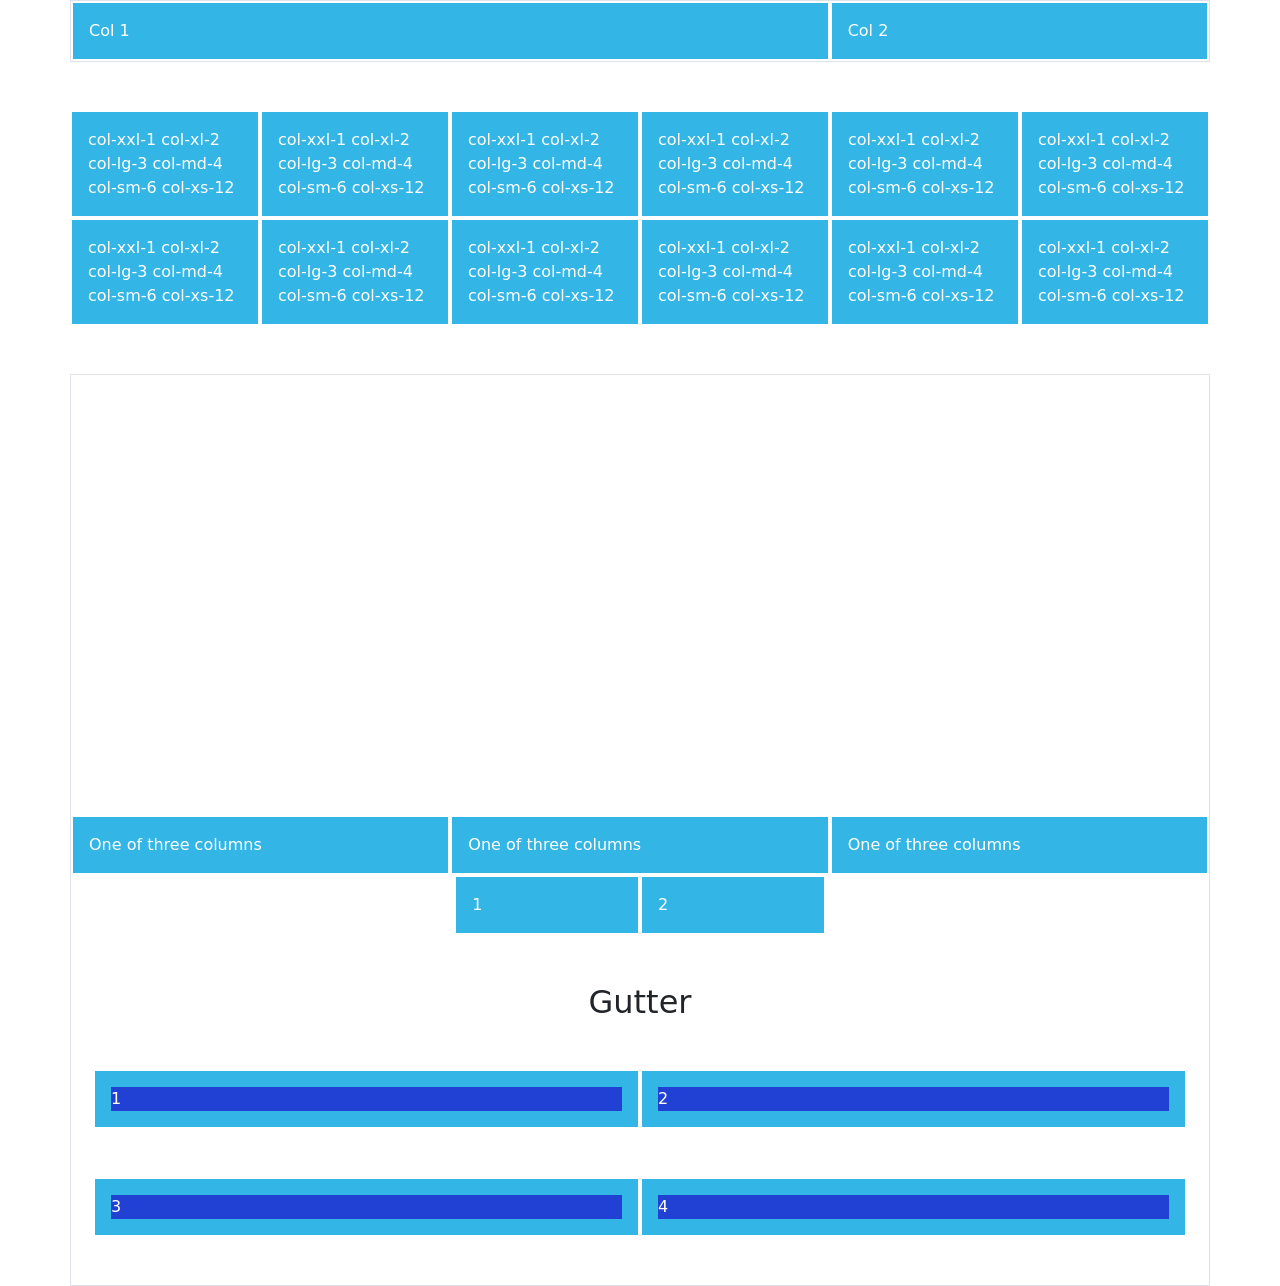
<file: module 03/grid/index.html>
<!DOCTYPE html>
<html lang="en">
  <head>
    <meta charset="UTF-8" />
    <meta http-equiv="X-UA-Compatible" content="IE=edge" />
    <meta name="viewport" content="width=device-width, initial-scale=1.0" />
    <title>Document</title>
    <link
      href="https://cdn.jsdelivr.net/npm/bootstrap@5.1.3/dist/css/bootstrap.min.css"
      rel="stylesheet"
      integrity="sha384-1BmE4kWBq78iYhFldvKuhfTAU6auU8tT94WrHftjDbrCEXSU1oBoqyl2QvZ6jIW3"
      crossorigin="anonymous"
    />
    <style>
      [class*="col"] {
        padding: 1rem;
        background-color: #33b5e5;
        border: 2px solid #fff;
        color: #fff;
      }
      .child{
        background-color: #2041d3;
      }

    </style>
  </head>
  <body>
    <div class="container border">
      <div class="row">
        <div class="col-lg-8 col-md-6">Col 1</div>
        <div class="col-lg-4 col-md-6">Col 2</div>
      </div>
    </div>
        <div class="container my-5"">
        <div class="row">
            <div class="col-xxl-1 col-xl-2 col-lg-3 col-md-4 col-sm-6 col-xs-12">col-xxl-1 col-xl-2 col-lg-3 col-md-4 col-sm-6 col-xs-12</div>
            <div class="col-xxl-1 col-xl-2 col-lg-3 col-md-4 col-sm-6 col-xs-12">col-xxl-1 col-xl-2 col-lg-3 col-md-4 col-sm-6 col-xs-12</div>
            <div class="col-xxl-1 col-xl-2 col-lg-3 col-md-4 col-sm-6 col-xs-12">col-xxl-1 col-xl-2 col-lg-3 col-md-4 col-sm-6 col-xs-12</div>
            <div class="col-xxl-1 col-xl-2 col-lg-3 col-md-4 col-sm-6 col-xs-12">col-xxl-1 col-xl-2 col-lg-3 col-md-4 col-sm-6 col-xs-12</div>
            <div class="col-xxl-1 col-xl-2 col-lg-3 col-md-4 col-sm-6 col-xs-12">col-xxl-1 col-xl-2 col-lg-3 col-md-4 col-sm-6 col-xs-12</div>
            <div class="col-xxl-1 col-xl-2 col-lg-3 col-md-4 col-sm-6 col-xs-12">col-xxl-1 col-xl-2 col-lg-3 col-md-4 col-sm-6 col-xs-12</div>
            <div class="col-xxl-1 col-xl-2 col-lg-3 col-md-4 col-sm-6 col-xs-12">col-xxl-1 col-xl-2 col-lg-3 col-md-4 col-sm-6 col-xs-12</div>
            <div class="col-xxl-1 col-xl-2 col-lg-3 col-md-4 col-sm-6 col-xs-12">col-xxl-1 col-xl-2 col-lg-3 col-md-4 col-sm-6 col-xs-12</div>
            <div class="col-xxl-1 col-xl-2 col-lg-3 col-md-4 col-sm-6 col-xs-12">col-xxl-1 col-xl-2 col-lg-3 col-md-4 col-sm-6 col-xs-12</div>
            <div class="col-xxl-1 col-xl-2 col-lg-3 col-md-4 col-sm-6 col-xs-12">col-xxl-1 col-xl-2 col-lg-3 col-md-4 col-sm-6 col-xs-12</div>
            <div class="col-xxl-1 col-xl-2 col-lg-3 col-md-4 col-sm-6 col-xs-12">col-xxl-1 col-xl-2 col-lg-3 col-md-4 col-sm-6 col-xs-12</div>
            <div class="col-xxl-1 col-xl-2 col-lg-3 col-md-4 col-sm-6 col-xs-12">col-xxl-1 col-xl-2 col-lg-3 col-md-4 col-sm-6 col-xs-12</div>
             </div>
    </div>
    <div class="container border">
  <div class="row align-items-end " style="height: 500px;">
    <div class="col">
      One of three columns
    </div>
    <div class="col">
      One of three columns
    </div>
    <div class="col">
      One of three columns
    </div>
  </div>

  <div class="container">
    <div class="row justify-content-center">
      <div class="col-2">1</div>
      <div class="col-2">2</div>
    </div>
  </div>
   <h2 class="text-center my-5">Gutter</h2>

    <div class="container my-5 ">
      <div class="row gx-1 gy-5">
        <div class="col-6"><div class="child">1</div></div>
        <div class="col-6"><div class="child">2</div></div>
        <div class="col-6"><div class="child">3</div></div>
        <div class="col-6"><div class="child">4</div></div>
      </div>
    </div>

    <script
      src="https://cdn.jsdelivr.net/npm/@popperjs/core@2.10.2/dist/umd/popper.min.js"
      integrity="sha384-7+zCNj/IqJ95wo16oMtfsKbZ9ccEh31eOz1HGyDuCQ6wgnyJNSYdrPa03rtR1zdB"
      crossorigin="anonymous"
    ></script>
    <script
      src="https://cdn.jsdelivr.net/npm/bootstrap@5.1.3/dist/js/bootstrap.min.js"
      integrity="sha384-QJHtvGhmr9XOIpI6YVutG+2QOK9T+ZnN4kzFN1RtK3zEFEIsxhlmWl5/YESvpZ13"
      crossorigin="anonymous"
    ></script>
  </body>
</html>
</file>
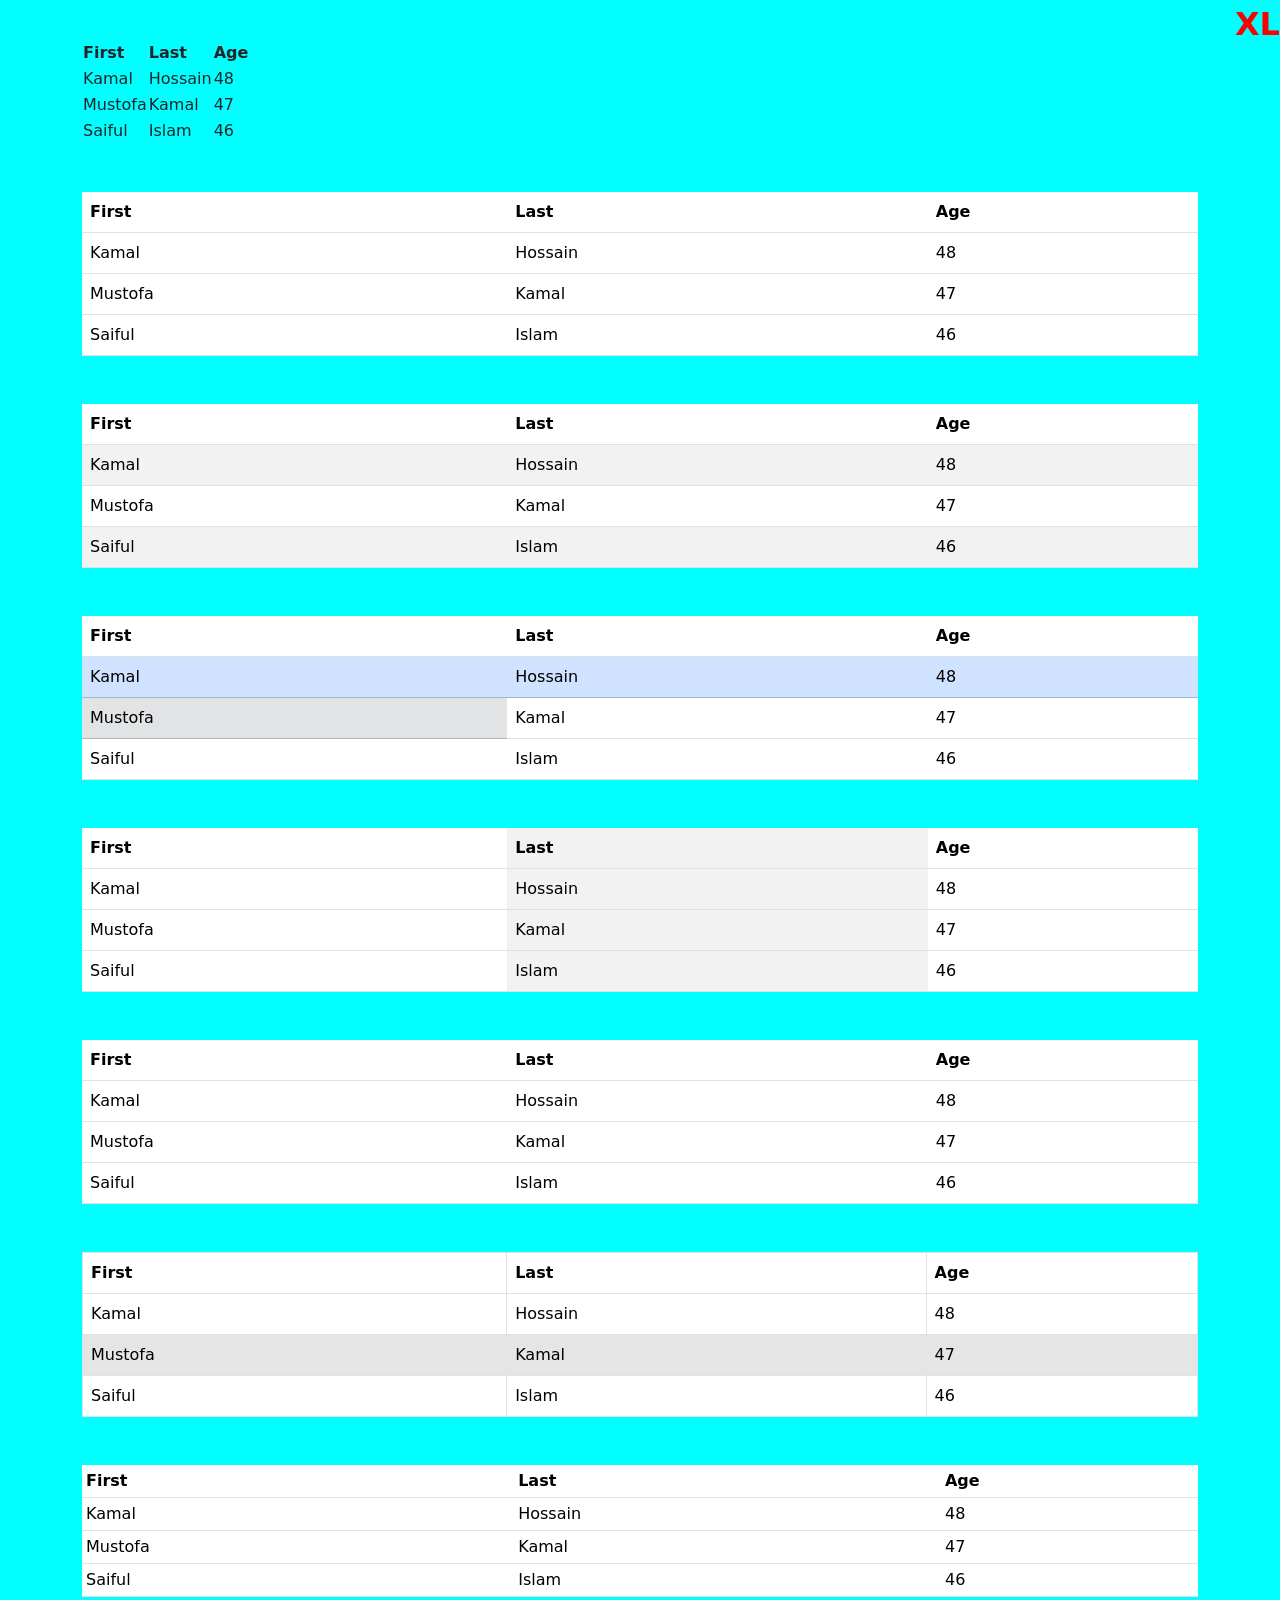
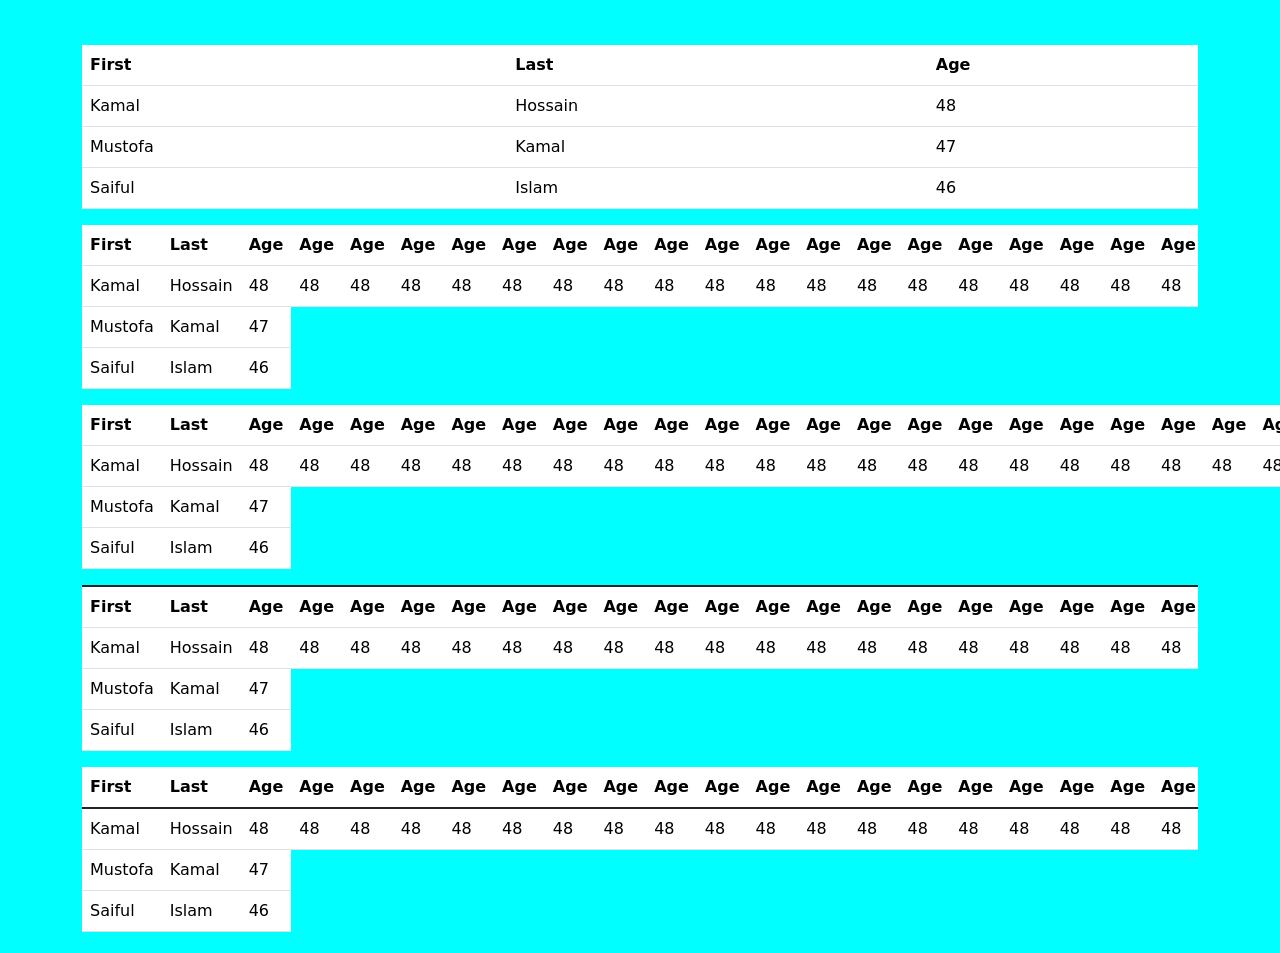
<file: module 10/table/index.html>
<!DOCTYPE html>
<html lang="en">
<head>
  <meta charset="UTF-8">
  <meta name="viewport" content="width=device-width, initial-scale=1.0">
  <title>Document</title>
  <link href="https://cdn.jsdelivr.net/npm/bootstrap@5.3.8/dist/css/bootstrap.min.css" rel="stylesheet">
  <link rel="stylesheet" href="style.css">
</head>
<body>
<div class="container" id="container">
<table>
  <thead>
    <tr>
      <th>First</th>
      <th>Last</th>
      <th>Age</th>
    </tr>
  </thead>
  <tbody>
    <tr>
      <td>Kamal</td>
      <td>Hossain</td>
      <td>48</td>
    </tr>
    <tr>
      <td>Mustofa</td>
      <td>Kamal</td>
      <td>47</td>
    </tr>
    <tr>
      <td>Saiful</td>
      <td>Islam</td>
      <td>46</td>
    </tr>
  </tbody>
</table>
<table class="table my-5">
  <thead>
    <tr>
      <th>First</th>
      <th>Last</th>
      <th>Age</th>
    </tr>
  </thead>
  <tbody>
    <tr>
      <td>Kamal</td>
      <td>Hossain</td>
      <td>48</td>
    </tr>
    <tr>
      <td>Mustofa</td>
      <td>Kamal</td>
      <td>47</td>
    </tr>
    <tr>
      <td>Saiful</td>
      <td>Islam</td>
      <td>46</td>
    </tr>
  </tbody>
</table>
<!-- Here 8 diff color striped,primary etc -->
<table class="table table-striped my-5">
  <thead>
    <tr>
      <th>First</th>
      <th>Last</th>
      <th>Age</th>
    </tr>
  </thead>
  <tbody>
    <tr>
      <td>Kamal</td>
      <td>Hossain</td>
      <td>48</td>
    </tr>
    <tr>
      <td>Mustofa</td>
      <td>Kamal</td>
      <td>47</td>
    </tr>
    <tr>
      <td>Saiful</td>
      <td>Islam</td>
      <td>46</td>
    </tr>
  </tbody>
</table>
<table class="table my-5">
  <thead>
    <tr>
      <th>First</th>
      <th>Last</th>
      <th>Age</th>
    </tr>
  </thead>
  <tbody>
    <tr class="table-primary">
      <td>Kamal</td>
      <td>Hossain</td>
      <td>48</td>
    </tr>
    <tr>
      <td class="table-secondary">Mustofa</td>
      <td>Kamal</td>
      <td>47</td>
    </tr>
    <tr>
      <td>Saiful</td>
      <td>Islam</td>
      <td>46</td>
    </tr>
  </tbody>
</table>
<table class="table table-striped-columns my-5">
  <thead>
    <tr>
      <th>First</th>
      <th>Last</th>
      <th>Age</th>
    </tr>
  </thead>
  <tbody>
    <tr>
      <td>Kamal</td>
      <td>Hossain</td>
      <td>48</td>
    </tr>
    <tr>
      <td>Mustofa</td>
      <td>Kamal</td>
      <td>47</td>
    </tr>
    <tr>
      <td>Saiful</td>
      <td>Islam</td>
      <td>46</td>
    </tr>
  </tbody>
</table>
<table class="table table-hover my-5">
  <thead>
    <tr>
      <th>First</th>
      <th>Last</th>
      <th>Age</th>
    </tr>
  </thead>
  <tbody>
    <tr>
      <td>Kamal</td>
      <td>Hossain</td>
      <td>48</td>
    </tr>
    <tr>
      <td>Mustofa</td>
      <td>Kamal</td>
      <td>47</td>
    </tr>
    <tr>
      <td>Saiful</td>
      <td>Islam</td>
      <td>46</td>
    </tr>
  </tbody>
</table>
<table class="table table-bordered my-5">
  <thead>
    <tr>
      <th>First</th>
      <th>Last</th>
      <th>Age</th>
    </tr>
  </thead>
  <tbody>
    <tr>
      <td>Kamal</td>
      <td>Hossain</td>
      <td>48</td>
    </tr>
    <tr class="table-active">
      <td>Mustofa</td>
      <td>Kamal</td>
      <td>47</td>
    </tr>
    <tr>
      <td>Saiful</td>
      <td>Islam</td>
      <td>46</td>
    </tr>
  </tbody>
</table>
<table class="table table-sm my-5">
  <thead>
    <tr>
      <th>First</th>
      <th>Last</th>
      <th>Age</th>
    </tr>
  </thead>
  <tbody>
    <tr>
      <td>Kamal</td>
      <td>Hossain</td>
      <td>48</td>
    </tr>
    <tr>
      <td>Mustofa</td>
      <td>Kamal</td>
      <td>47</td>
    </tr>
    <tr>
      <td>Saiful</td>
      <td>Islam</td>
      <td>46</td>
    </tr>
  </tbody>
</table>
<div class="table-responsive">
  <table class="table">
    <thead>
      <tr>
        <th>First</th>
        <th>Last</th>
        <th>Age</th>
      </tr>
    </thead>
    <tbody>
      <tr>
        <td>Kamal</td>
        <td>Hossain</td>
        <td>48</td>
      </tr>
      <tr>
        <td>Mustofa</td>
        <td>Kamal</td>
        <td>47</td>
      </tr>
      <tr>
        <td>Saiful</td>
        <td>Islam</td>
        <td>46</td>
      </tr>
    </tbody>
  </table>
</div>
<div class="table-responsive">
  <table class="table">
    <thead>
      <tr>
        <th>First</th>
        <th>Last</th>
        <th>Age</th>
        <th>Age</th>
        <th>Age</th>
        <th>Age</th>
        <th>Age</th>
        <th>Age</th>
        <th>Age</th>
        <th>Age</th>
        <th>Age</th>
        <th>Age</th>
        <th>Age</th>
        <th>Age</th>
        <th>Age</th>
        <th>Age</th>
        <th>Age</th>
        <th>Age</th>
        <th>Age</th>
        <th>Age</th>
        <th>Age</th>
        <th>Age</th>
        <th>Age</th>
        <th>Age</th>
        <th>Age</th>
        <th>Age</th>
        <th>Age</th>
        <th>Age</th>
        <th>Age</th>
      </tr>
    </thead>
    <tbody>
      <tr>
        <td>Kamal</td>
        <td>Hossain</td>
        <td>48</td>
        <td>48</td>
        <td>48</td>
        <td>48</td>
        <td>48</td>
        <td>48</td>
        <td>48</td>
        <td>48</td>
        <td>48</td>
        <td>48</td>
        <td>48</td>
        <td>48</td>
        <td>48</td>
        <td>48</td>
        <td>48</td>
        <td>48</td>
        <td>48</td>
        <td>48</td>
        <td>48</td>
        <td>48</td>
        <td>48</td>
        <td>48</td>
        <td>48</td>
        <td>48</td>
        <td>48</td>
        <td>48</td>
        <td>48</td>
      </tr>
      <tr>
        <td>Mustofa</td>
        <td>Kamal</td>
        <td>47</td>
      </tr>
      <tr>
        <td>Saiful</td>
        <td>Islam</td>
        <td>46</td>
      </tr>
    </tbody>
  </table>
</div>
<div class="table-responsive-lg">
  <table class="table">
    <thead>
      <tr>
        <th>First</th>
        <th>Last</th>
        <th>Age</th>
        <th>Age</th>
        <th>Age</th>
        <th>Age</th>
        <th>Age</th>
        <th>Age</th>
        <th>Age</th>
        <th>Age</th>
        <th>Age</th>
        <th>Age</th>
        <th>Age</th>
        <th>Age</th>
        <th>Age</th>
        <th>Age</th>
        <th>Age</th>
        <th>Age</th>
        <th>Age</th>
        <th>Age</th>
        <th>Age</th>
        <th>Age</th>
        <th>Age</th>
        <th>Age</th>
        <th>Age</th>
        <th>Age</th>
        <th>Age</th>
        <th>Age</th>
        <th>Age</th>
      </tr>
    </thead>
    <tbody>
      <tr>
        <td>Kamal</td>
        <td>Hossain</td>
        <td>48</td>
        <td>48</td>
        <td>48</td>
        <td>48</td>
        <td>48</td>
        <td>48</td>
        <td>48</td>
        <td>48</td>
        <td>48</td>
        <td>48</td>
        <td>48</td>
        <td>48</td>
        <td>48</td>
        <td>48</td>
        <td>48</td>
        <td>48</td>
        <td>48</td>
        <td>48</td>
        <td>48</td>
        <td>48</td>
        <td>48</td>
        <td>48</td>
        <td>48</td>
        <td>48</td>
        <td>48</td>
        <td>48</td>
        <td>48</td>
      </tr>
      <tr>
        <td>Mustofa</td>
        <td>Kamal</td>
        <td>47</td>
      </tr>
      <tr>
        <td>Saiful</td>
        <td>Islam</td>
        <td>46</td>
      </tr>
    </tbody>
  </table>
</div>
<div class="table-responsive">
  <table class="table">
    <thead class="table-group-divider">
      <tr>
        <th>First</th>
        <th>Last</th>
        <th>Age</th>
        <th>Age</th>
        <th>Age</th>
        <th>Age</th>
        <th>Age</th>
        <th>Age</th>
        <th>Age</th>
        <th>Age</th>
        <th>Age</th>
        <th>Age</th>
        <th>Age</th>
        <th>Age</th>
        <th>Age</th>
        <th>Age</th>
        <th>Age</th>
        <th>Age</th>
        <th>Age</th>
        <th>Age</th>
        <th>Age</th>
        <th>Age</th>
        <th>Age</th>
        <th>Age</th>
        <th>Age</th>
        <th>Age</th>
        <th>Age</th>
        <th>Age</th>
        <th>Age</th>
      </tr>
    </thead>
    <tbody>
      <tr>
        <td>Kamal</td>
        <td>Hossain</td>
        <td>48</td>
        <td>48</td>
        <td>48</td>
        <td>48</td>
        <td>48</td>
        <td>48</td>
        <td>48</td>
        <td>48</td>
        <td>48</td>
        <td>48</td>
        <td>48</td>
        <td>48</td>
        <td>48</td>
        <td>48</td>
        <td>48</td>
        <td>48</td>
        <td>48</td>
        <td>48</td>
        <td>48</td>
        <td>48</td>
        <td>48</td>
        <td>48</td>
        <td>48</td>
        <td>48</td>
        <td>48</td>
        <td>48</td>
        <td>48</td>
      </tr>
      <tr>
        <td>Mustofa</td>
        <td>Kamal</td>
        <td>47</td>
      </tr>
      <tr>
        <td>Saiful</td>
        <td>Islam</td>
        <td>46</td>
      </tr>
    </tbody>
  </table>
</div>
<div class="table-responsive">
  <table class="table">
    <thead>
      <tr>
        <th>First</th>
        <th>Last</th>
        <th>Age</th>
        <th>Age</th>
        <th>Age</th>
        <th>Age</th>
        <th>Age</th>
        <th>Age</th>
        <th>Age</th>
        <th>Age</th>
        <th>Age</th>
        <th>Age</th>
        <th>Age</th>
        <th>Age</th>
        <th>Age</th>
        <th>Age</th>
        <th>Age</th>
        <th>Age</th>
        <th>Age</th>
        <th>Age</th>
        <th>Age</th>
        <th>Age</th>
        <th>Age</th>
        <th>Age</th>
        <th>Age</th>
        <th>Age</th>
        <th>Age</th>
        <th>Age</th>
        <th>Age</th>
      </tr>
    </thead>
    <tbody class="table-group-divider">
      <tr>
        <td>Kamal</td>
        <td>Hossain</td>
        <td>48</td>
        <td>48</td>
        <td>48</td>
        <td>48</td>
        <td>48</td>
        <td>48</td>
        <td>48</td>
        <td>48</td>
        <td>48</td>
        <td>48</td>
        <td>48</td>
        <td>48</td>
        <td>48</td>
        <td>48</td>
        <td>48</td>
        <td>48</td>
        <td>48</td>
        <td>48</td>
        <td>48</td>
        <td>48</td>
        <td>48</td>
        <td>48</td>
        <td>48</td>
        <td>48</td>
        <td>48</td>
        <td>48</td>
        <td>48</td>
      </tr>
      <tr>
        <td>Mustofa</td>
        <td>Kamal</td>
        <td>47</td>
      </tr>
      <tr>
        <td>Saiful</td>
        <td>Islam</td>
        <td>46</td>
      </tr>
    </tbody>
  </table>
</div>






</div>

  <script src="https://cdn.jsdelivr.net/npm/bootstrap@5.3.8/dist/js/bootstrap.bundle.min.js"></script>
</body>
</html>
</file>
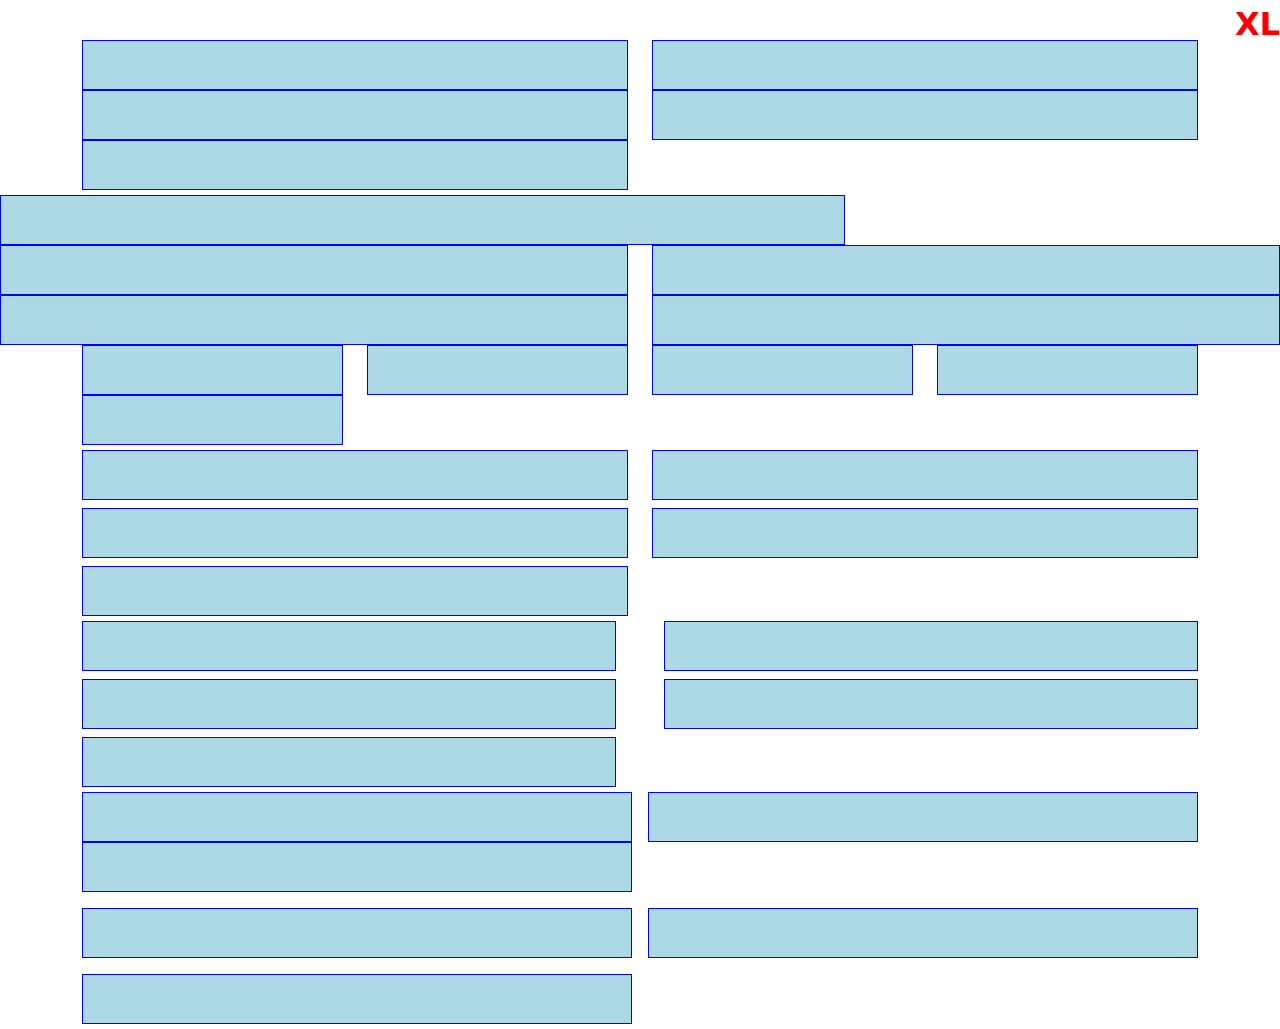
<file: module 03/index01.html>
<!DOCTYPE html>
<html lang="en">

<head>
  <meta charset="UTF-8">
  <meta name="viewport" content="width=device-width, initial-scale=1.0">
  <title>Document</title>
  <link href="https://cdn.jsdelivr.net/npm/bootstrap@5.3.8/dist/css/bootstrap.min.css" rel="stylesheet">
  <link rel="stylesheet" href="style.css">
</head>

<body>
  <div class="container" id="container">
    <!--for row-cols-2  row like grid -->
    <div class="row row-cols-2">
      <div class="col">
        <div class="box"></div>
      </div>
      <div class="col">
        <div class="box"></div>
      </div>
      <div class="col">
        <div class="box"></div>
      </div>
      <div class="col">
        <div class="box"></div>
      </div>
      <div class="col">
        <div class="box"></div>
      </div>
    </div>
  </div <div class="container" id="container">
  <!--for row-cols-2  row like grid -->
  <div class="row row-cols-2">
    <div class="col-8">
      <div class="box"></div>
    </div>
    <div class="col">
      <div class="box"></div>
    </div>
    <div class="col">
      <div class="box"></div>
    </div>
    <div class="col">
      <div class="box"></div>
    </div>
    <div class="col">
      <div class="box"></div>
    </div>
  </div>
  </div>

  <div class="container" id="container">
    <!--for row-cols-2  row like grid -->
    <div class="row row-cols-2 row-cols-lg-4">
      <div class="col-8">
        <div class="box"></div>
      </div>
      <div class="col">
        <div class="box"></div>
      </div>
      <div class="col">
        <div class="box"></div>
      </div>
      <div class="col">
        <div class="box"></div>
      </div>
      <div class="col">
        <div class="box"></div>
      </div>
    </div>
  </div>

  <div class="container" id="container">
    <!--for row-cols-2  row like grid  max gap is 5-->
    <div class="row row-cols-2 row-cols-2 gy-2">
      <div class="col">
        <div class="box"></div>
      </div>
      <div class="col">
        <div class="box"></div>
      </div>
      <div class="col">
        <div class="box"></div>
      </div>
      <div class="col">
        <div class="box"></div>
      </div>
      <div class="col">
        <div class="box"></div>
      </div>
    </div>
  </div>
  <div class="container" id="container">
    <!--for row-cols-2  row like grid  max gap is 5-->
    <div class="row row-cols-2 row-cols-2 gy-2 gx-lg-5">
      <div class="col">
        <div class="box"></div>
      </div>
      <div class="col">
        <div class="box"></div>
      </div>
      <div class="col">
        <div class="box"></div>
      </div>
      <div class="col">
        <div class="box"></div>
      </div>
      <div class="col">
        <div class="box"></div>
      </div>
    </div>
  </div>
  <div class="container" id="container">
    <!--for row-cols-2  row like grid  max gap is 5-->
    <div class="row row-cols-2 g-3">
      <div class="col">
        <div class="row`">
          <div class="col"><div class="box"></div></div>
          <div class="col"><div class="box"></div></div>
        </div>
       </div>
      <div class="col">
        <div class="box"></div>
      </div>
      <div class="col">
        <div class="box"></div>
      </div>
      <div class="col">
        <div class="box"></div>
      </div>
      <div class="col">
        <div class="box"></div>
      </div>
    </div>
  </div>


  <script src="https://cdn.jsdelivr.net/npm/bootstrap@5.3.8/dist/js/bootstrap.bundle.min.js"></script>
</body>

</html>
</file>
<file: module 02/style.css>
#container{
  background-color: #4283c3;
  padding: 20px;
  border-radius: 5px;
  margin-bottom: 20px;
}
 
    .demo-box{
      background:#0d6efd;
      color:white;
 
      margin-bottom:20px;
      text-align:center;
      border-radius:8px;
      font-weight:bold;
    }

    body{
      font-family: Arial, sans-serif;
      padding: 20px;
      background: #f4f4f4;
    }

    table{
      width: 100%;
      border-collapse: collapse;
      background: #fff;
    }

    th, td{
      border: 1px solid #ccc;
      padding: 12px;
      text-align: center;
    }

    th{
      background: #0d6efd;
      color: white;
    }

    tr:nth-child(even){
      background: #f9f9f9;
    }

    caption{
      font-size: 24px;
      margin-bottom: 15px;
      font-weight: bold;
    }
</file>
<file: module 03/style.css>
body {
  margin-top: 40px; /* This margin just makes the text easier to read. You can remove it if you want since it can mess with your other styles. */
}

body::before {
  content: "XS";
  color: red;
  font-size: 2rem;
  font-weight: bold;
  position: fixed;
  top: 0;
  right: 0;
}

/* This box class is purely used for explaining how the bootstrap grid system works. */
.box {
  background-color: lightblue;
  border: 1px solid blue;
  min-height: 50px;
  font-size: 2rem;
}
#container{

margin-bottom: 5px;
}

@media (min-width: 576px) {
  body::before {
    content: "SM";
  }
}

@media (min-width: 768px) {
  body::before {
    content: "MD";
  }
}

@media (min-width: 992px) {
  body::before {
    content: "LG";
  }
}

@media (min-width: 1200px) {
  body::before {
    content: "XL";
  }
}

@media (min-width: 1400px) {
  body::before {
    content: "XXL";
  }
}
</file>
<file: module 04/style.css>
#container {
  background-color: #4283c3;
  border-radius: 5px;
  ;
}
</file>
<file: module 05/style.css>
body {
  margin-top: 40px; /* This margin just makes the text easier to read. You can remove it if you want since it can mess with your other styles. */
 background-color: #4283c3;
}

body::before {
  content: "XS";
  color: red;
  font-size: 2rem;
  font-weight: bold;
  position: fixed;
  top: 0;
  right: 0;
  padding: 20px;
}

/* This box class is purely used for explaining how the bootstrap grid system works. */

#container{

margin-bottom: 5px;
}

@media (min-width: 576px) {
  body::before {
    content: "SM";
  }
}

@media (min-width: 768px) {
  body::before {
    content: "MD";
  }
}

@media (min-width: 992px) {
  body::before {
    content: "LG";
  }
}

@media (min-width: 1200px) {
  body::before {
    content: "XL";
  }
}

@media (min-width: 1400px) {
  body::before {
    content: "XXL";
  }
}
</file>
<file: module 11/style.css>
body {
  margin-top: 40px; /* This margin just makes the text easier to read. You can remove it if you want since it can mess with your other styles. */
 background-color: #4283c3;
}

body::before {
  content: "XS";
  color: red;
  font-size: 2rem;
  font-weight: bold;
  position: fixed;
  bottom: 20%;
  right: 0;
  padding: 50px;
}

/* This box class is purely used for explaining how the bootstrap grid system works. */
/* .carousel-item{
width: 100%;
height: 200px;
  object-fit: cover;
}
 */

#container{

margin-bottom: 5px;
}

@media (min-width: 576px) {
  body::before {
    content: "SM";
  }
}

@media (min-width: 768px) {
  body::before {
    content: "MD";
  }
}

@media (min-width: 992px) {
  body::before {
    content: "LG";
  }
}

@media (min-width: 1200px) {
  body::before {
    content: "XL";
  }
}

@media (min-width: 1400px) {
  body::before {
    content: "XXL";
  }
}
</file>
<file: module 10/table/style.css>
body {
  margin-top: 40px; /* This margin just makes the text easier to read. You can remove it if you want since it can mess with your other styles. */
background-color: aqua;
}

body::before {
  content: "XS";
  color: red;
  font-size: 2rem;
  font-weight: bold;
  position: fixed;
  top: 0;
  right: 0;
}

/* This box class is purely used for explaining how the bootstrap grid system works. */
.box {
  background-color: rgb(22, 117, 149);
  border: 1px solid blue;
  min-height: 50px;
  font-size: 2rem;
}
#container{

margin-bottom: 5px;
}

@media (min-width: 576px) {
  body::before {
    content: "SM";
  }
}

@media (min-width: 768px) {
  body::before {
    content: "MD";
  }
}

@media (min-width: 992px) {
  body::before {
    content: "LG";
  }
}

@media (min-width: 1200px) {
  body::before {
    content: "XL";
  }
}

@media (min-width: 1400px) {
  body::before {
    content: "XXL";
  }
}
</file>
